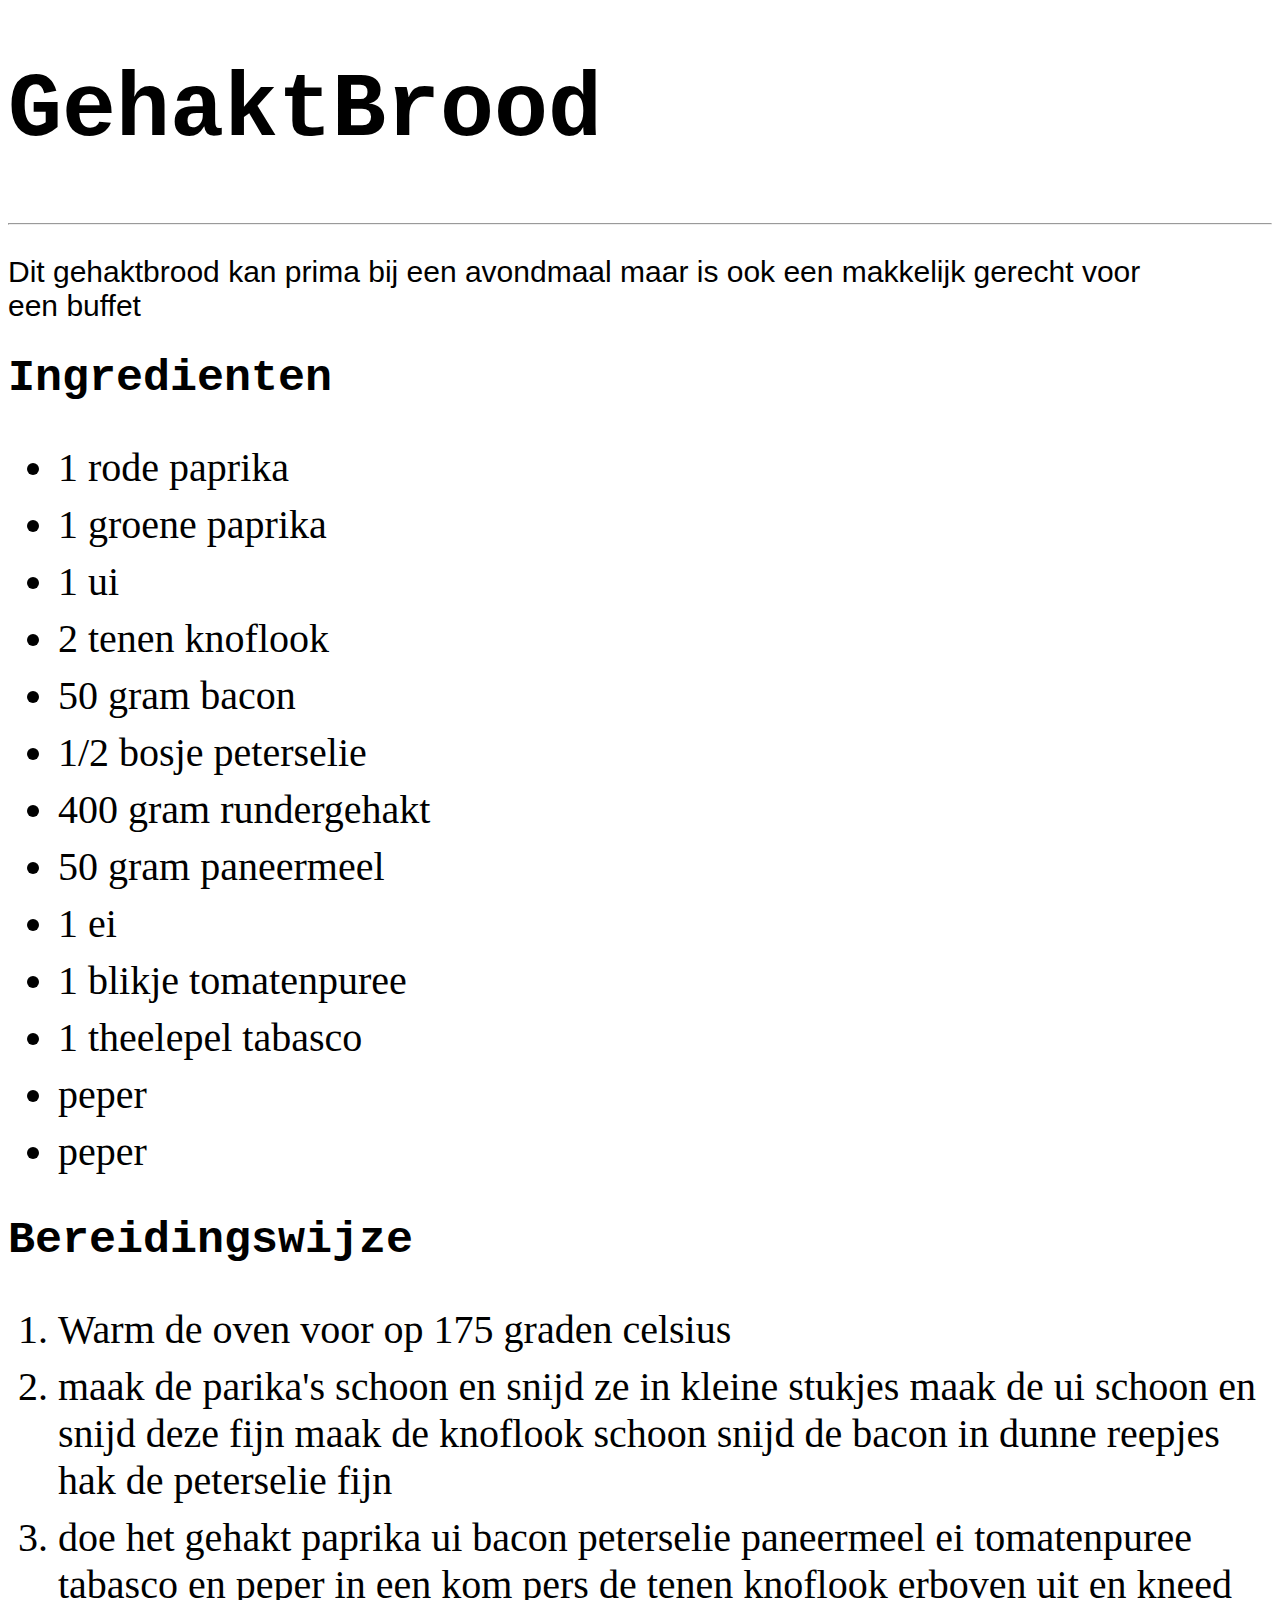
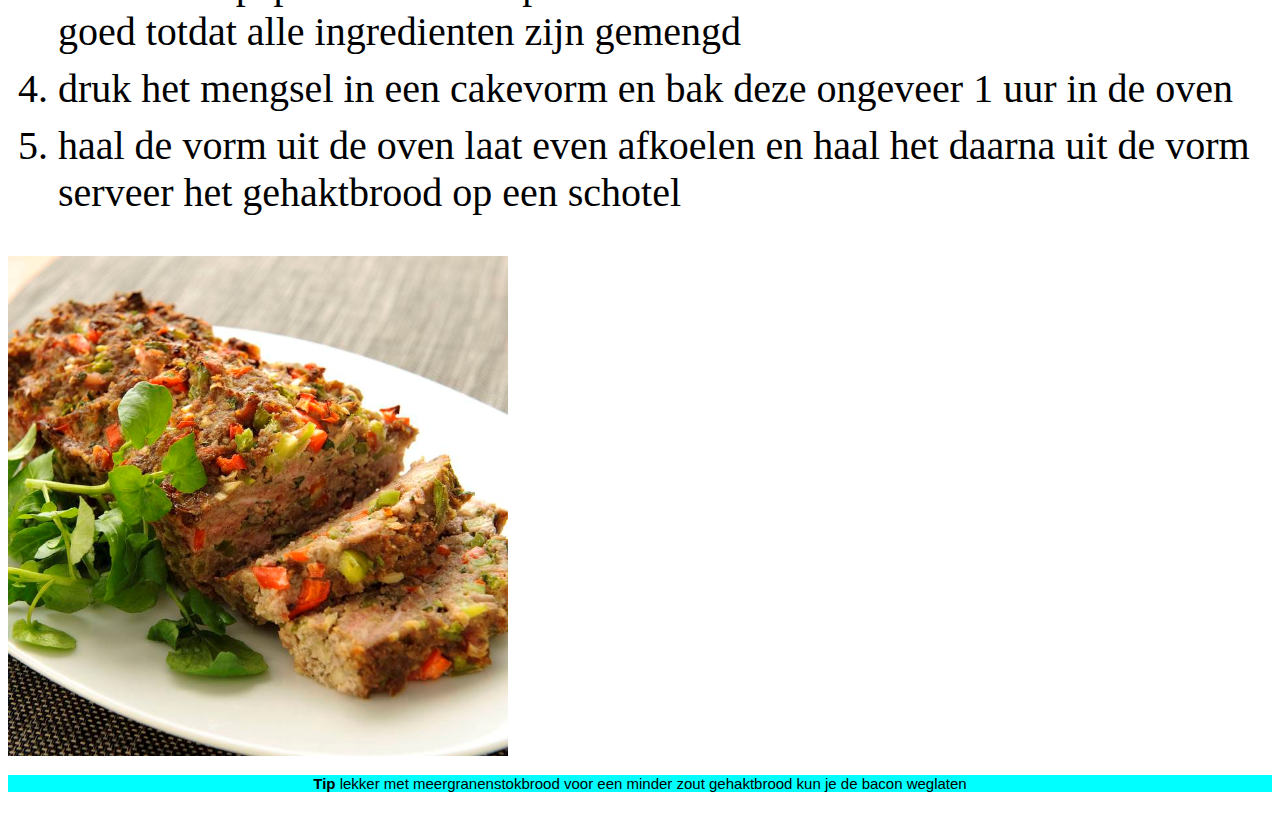
<file: index.html>
<!DOCTYPE html>
<html lang="en">
<head>
    <meta charset="UTF-8">
    <meta http-equiv="X-UA-Compatible" content="IE=edge">
    <meta name="viewport" content="width=device-width, initial-scale=1.0">
    <title>ReceptenPage</title>
    <link rel="stylesheet" href="style.css">
</head>
<body>
    <h1 class="title1">GehaktBrood</h1>
    <hr>
    <p>Dit gehaktbrood kan prima bij een avondmaal maar is ook een makkelijk gerecht voor 
        <br> een buffet</p>
    <h1 class="title2">Ingredienten</h1>
    <ul class="ulist">
        <li>1 rode paprika</li>
        <li>1 groene paprika</li>
        <li>1 ui</li>
        <li>2 tenen knoflook</li>
        <li>50 gram bacon</li>
        <li>1/2 bosje peterselie</li>
        <li>400 gram rundergehakt</li>
        <li>50 gram paneermeel</li>
        <li>1 ei</li>
        <li>1 blikje tomatenpuree</li>
        <li>1 theelepel tabasco</li>
        <li>peper</li>
        <li>peper</li>
    </ul>
    <h1 class="title3">Bereidingswijze</h1>
    <ol class="ulist">
        <li>Warm de oven voor op 175 graden celsius</li>
        <li>maak de parika's schoon en snijd ze in kleine stukjes
            maak de ui schoon en snijd deze fijn maak de knoflook schoon snijd de bacon 
            in dunne reepjes hak de peterselie fijn
        </li>
        <li>doe het gehakt paprika ui bacon peterselie paneermeel ei tomatenpuree tabasco en peper in een kom 
            pers de tenen knoflook erboven uit en kneed goed totdat alle ingredienten zijn gemengd</li>
            <li>druk het mengsel in een cakevorm en bak deze ongeveer 1 uur in de oven</li>
            <li>haal de vorm uit de oven laat even afkoelen en haal het daarna uit de vorm
                serveer het gehaktbrood op een schotel
            </li>
    </ol>
    <img src="gehaktbrood.jpg" alt="" height="500">

    <p class="tip"><strong>Tip</strong> lekker met meergranenstokbrood voor een minder zout gehaktbrood kun je de bacon weglaten</p>
</body>
</html>
</file>
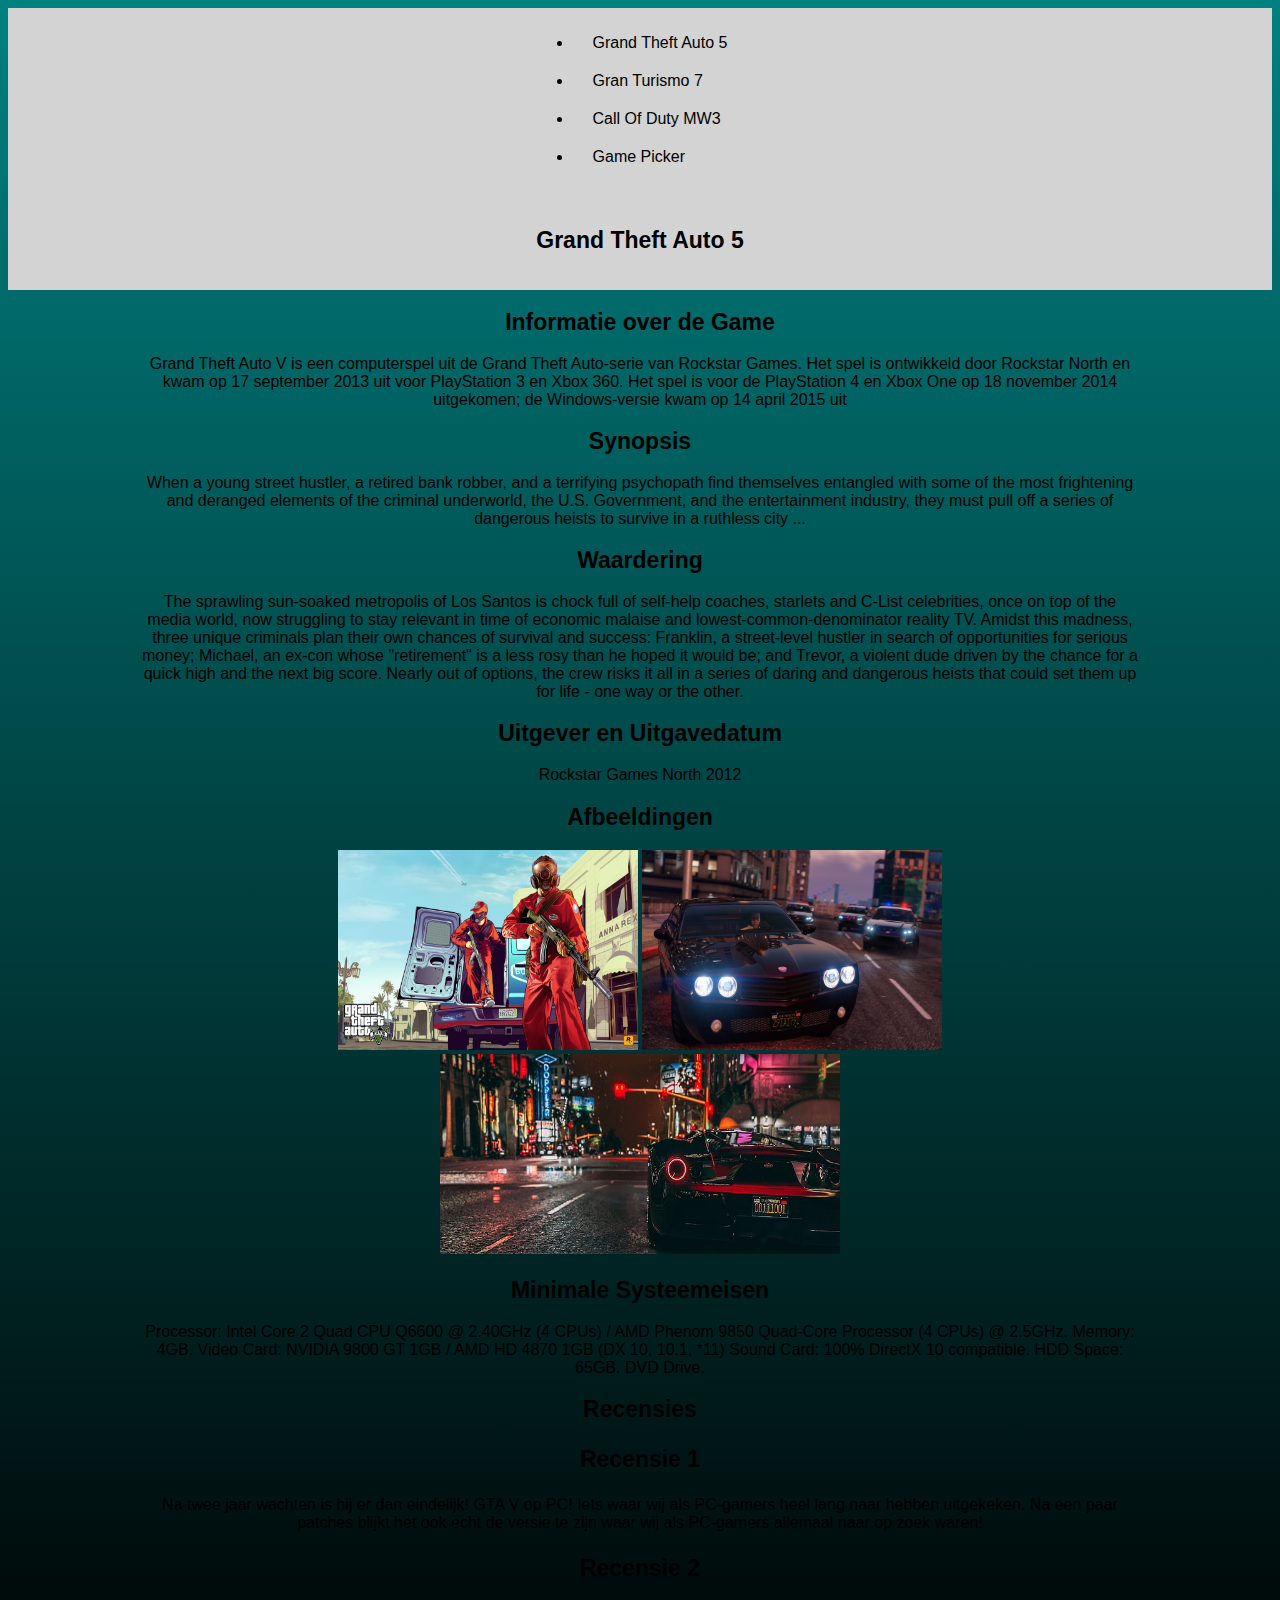
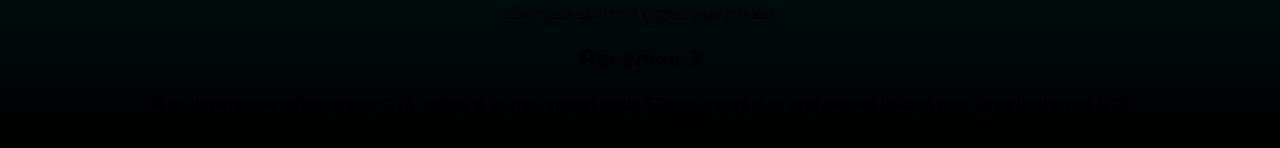
<file: Gameholder/index.html>
<!DOCTYPE html>
<html>
  <head>
    <meta charset="UTF-8">
    <meta name="description" content="Informatie over de game">
    <meta name="keywords" content="game, informatie, synopsis, genre">
    <title>Naam van de Game</title>
    <link rel="stylesheet" type="text/css" href="style.css">
  </head>
  <body>
    <nav>
      <ul>
        <li><a href="game1.html">Grand Theft Auto 5</a></li>
        <li><a href="game2.html">Gran Turismo 7</a></li>
        <li><a href="game3.html">Call Of Duty MW3</a></li>
        <li><a href="gamepicker.html">Game Picker</a></li>
      </ul>
    </nav>
    <header>
      <h1>Grand Theft Auto 5</h1>
    </header>
    <main>
      <section>
        <h2>Informatie over de Game</h2>
        <p>Grand Theft Auto V is een computerspel uit de Grand Theft Auto-serie van Rockstar Games. Het spel is ontwikkeld door Rockstar North en kwam op 17 september 2013 uit voor PlayStation 3 en Xbox 360. Het spel is voor de PlayStation 4 en Xbox One op 18 november 2014 uitgekomen; de Windows-versie kwam op 14 april 2015 uit</p>
      </section>
      <section>
        <h2>Synopsis</h2>
        <p>When a young street hustler, a retired bank robber, and a terrifying psychopath find themselves entangled with some of the most frightening and deranged elements of the criminal underworld, the U.S. Government, and the entertainment industry, they must pull off a series of dangerous heists to survive in a ruthless city ...</p>
      </section>
      <section>
        <h2>Waardering</h2>
        <p>The sprawling sun-soaked metropolis of Los Santos is chock full of self-help coaches, starlets and C-List celebrities, once on top of the media world, now struggling to stay relevant in time of economic malaise and lowest-common-denominator reality TV. Amidst this madness, three unique criminals plan their own chances of survival and success: Franklin, a street-level hustler in search of opportunities for serious money; Michael, an ex-con whose "retirement" is a less rosy than he hoped it would be; and Trevor, a violent dude driven by the chance for a quick high and the next big score. Nearly out of options, the crew risks it all in a series of daring and dangerous heists that could set them up for life - one way or the other.</p>
      </section>
      <section>
        <h2>Uitgever en Uitgavedatum</h2>
        <p>Rockstar Games North 2012</p>
      </section>
      <section>
        <h2>Afbeeldingen</h2>
        <img src="images/gta1.jpg" height="200px" width="300px">
        <img src="images/gta2.jpg" height="200px" width="300px">
        <img src="images/gta3.jpg" height="200px" width="400px">

      </section>
      <section>
        <h2>Minimale Systeemeisen</h2>
        <p>Processor: Intel Core 2 Quad CPU Q6600 @ 2.40GHz (4 CPUs) / AMD Phenom 9850 Quad-Core Processor (4 CPUs) @ 2.5GHz.
            Memory: 4GB.
            Video Card: NVIDIA 9800 GT 1GB / AMD HD 4870 1GB (DX 10, 10.1, *11)
            Sound Card: 100% DirectX 10 compatible.
            HDD Space: 65GB.
            DVD Drive.</p>
      </section>
      <section>
        <h2>Recensies</h2>
        <h3>Recensie 1</h3>
        <p>Na twee jaar wachten is hij er dan eindelijk! GTA V op PC! Iets waar wij als PC-gamers heel lang naar hebben uitgekeken. Na een paar patches blijkt het ook echt de versie te zijn waar wij als PC-gamers allemaal naar op zoek waren!</p>
        <h3>Recensie 2</h3>
        <p>Zeer leuk spel met uitgebreide inhoud</p>
        <h3>Recensie 3</h3>
        <p>Ik ga deze review schrijven over GTA: online. Ik zal niet ingaan op de SP-mode want daar is al genoeg bekend over. Ik wil heel graag GTA online leuk vinden maar op het moment gaat het niet door de instabiliteit van de servers en de lege lobbies.</p>
</file>
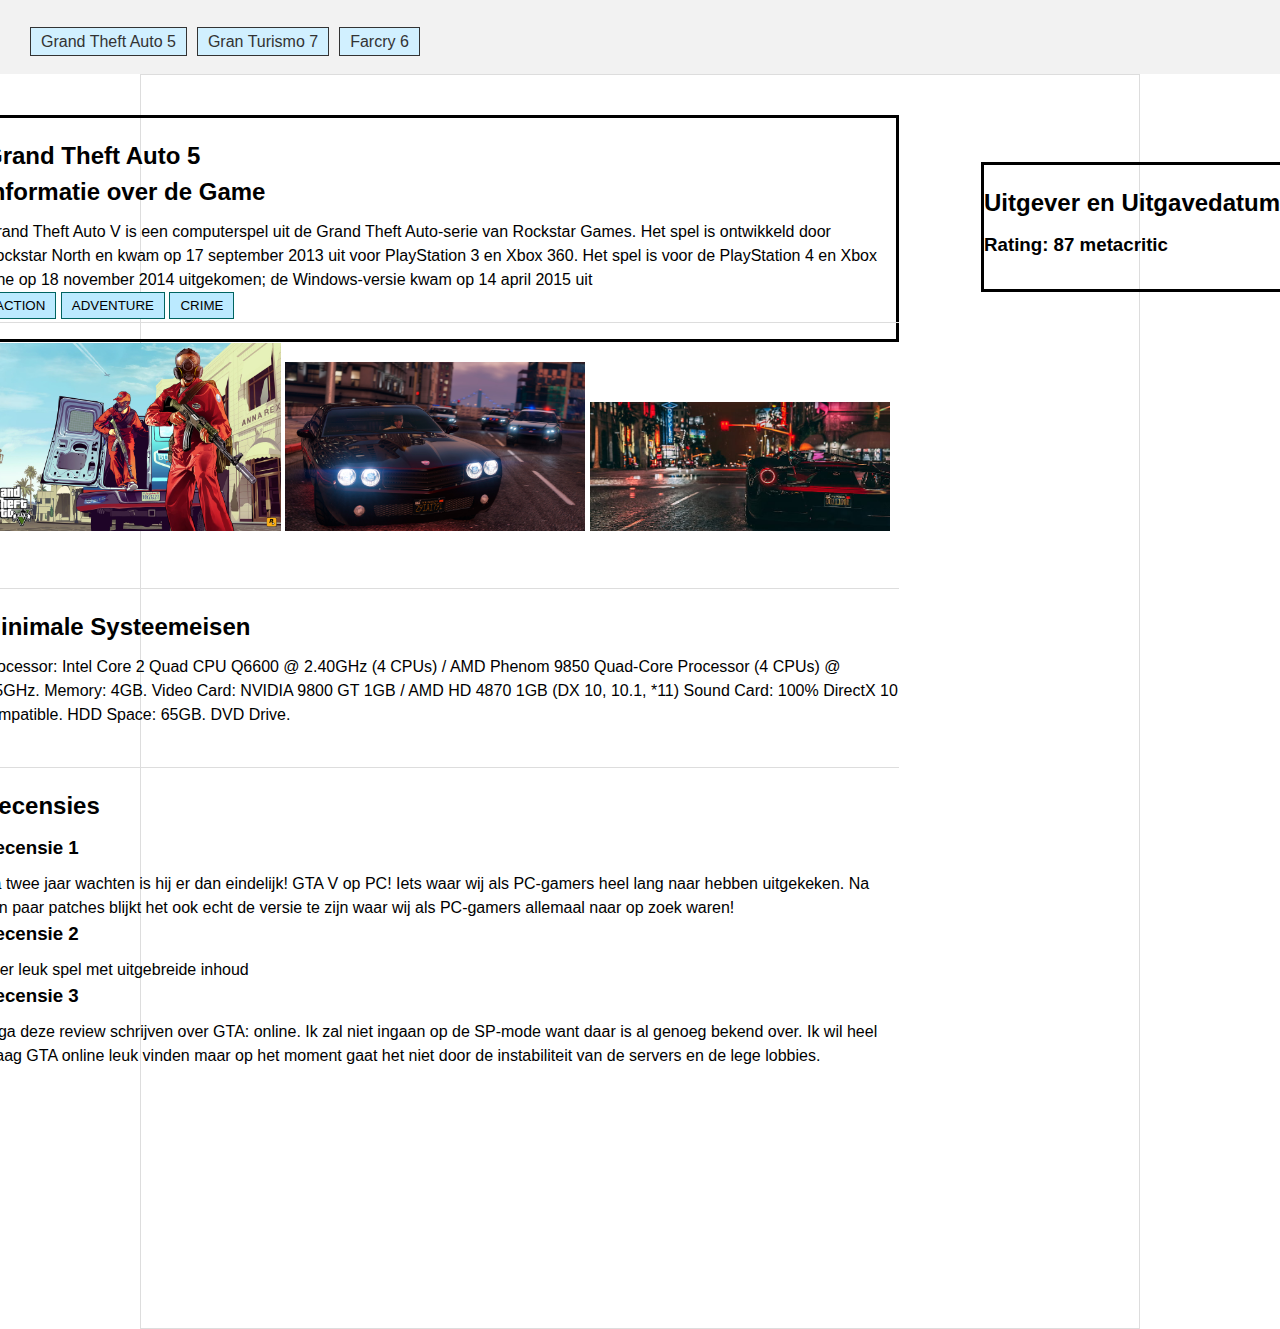
<file: Gamecatalog/game1.html>
<!DOCTYPE html>
<html>
  <head>
    <meta charset="UTF-8">
    <meta name="description" content="Informatie over de game">
    <meta name="keywords" content="game, informatie, synopsis, genre">
    <title>Grand Theft Auto 5</title>
    <link rel="stylesheet" type="text/css" href="style.css">
  </head>
  <body>
    <nav>
      <ul>
        <li><a href="game1.html">Grand Theft Auto 5</a></li>
        <li><a href="game2.html">Gran Turismo 7</a></li>
        <li><a href="game3.html">Farcry 6</a></li>
        <li  id="picker"><a href="https://www.youtube.com/watch?v=dQw4w9WgXcQ">Game Picker</a></li>
      </ul>
    </nav>

    <main>
      <section class="info1">
      <h1>Grand Theft Auto 5</h1>
        <h2>Informatie over de Game</h2>
        <p>Grand Theft Auto V is een computerspel uit de Grand Theft Auto-serie van Rockstar Games. 
          Het spel is ontwikkeld door Rockstar North en kwam op 17 september 2013 uit voor PlayStation 3 en Xbox 360. 
          Het spel is voor de PlayStation 4 en Xbox One op 18 november 2014 uitgekomen;
           de Windows-versie kwam op 14 april 2015 uit</p>
           <button class="btn">ACTION</button>
           <button class="btn">ADVENTURE</button>
           <button class="btn">CRIME</button>


      </section>
      <section class="info2">
        <h2>Uitgever en Uitgavedatum</h2>
        <h3>Rating: 87 metacritic</h3>

      </section>
      <section class="images">
        <img src="images/gta1.jpg" height="200px" width="300px">
        <img src="images/gta2.jpg" height="200px" width="300px">
        <img src="images/gta3.jpg" height="200px" width="300px">

      </section>
      <section class="specs">
        <h2>Minimale Systeemeisen</h2>
        <p>Processor: Intel Core 2 Quad CPU Q6600 @ 2.40GHz (4 CPUs) / AMD Phenom 9850 Quad-Core Processor (4 CPUs) @ 2.5GHz.
            Memory: 4GB.
            Video Card: NVIDIA 9800 GT 1GB / AMD HD 4870 1GB (DX 10, 10.1, *11)
            Sound Card: 100% DirectX 10 compatible.
            HDD Space: 65GB.
            DVD Drive.</p>
      </section>
      <section class="recensies">
        <h2>Recensies</h2>
        <h3>Recensie 1</h3>
        <p>Na twee jaar wachten is hij er dan eindelijk! GTA V op PC! Iets waar wij als PC-gamers heel lang naar hebben uitgekeken. Na een paar patches blijkt het ook echt de versie te zijn waar wij als PC-gamers allemaal naar op zoek waren!</p>
        <h3>Recensie 2</h3>
        <p>Zeer leuk spel met uitgebreide inhoud</p>
        <h3>Recensie 3</h3>
        <p>Ik ga deze review schrijven over GTA: online. Ik zal niet ingaan op de SP-mode want daar is al genoeg bekend over. Ik wil heel graag GTA online leuk vinden maar op het moment gaat het niet door de instabiliteit van de servers en de lege lobbies.</p>
</file>
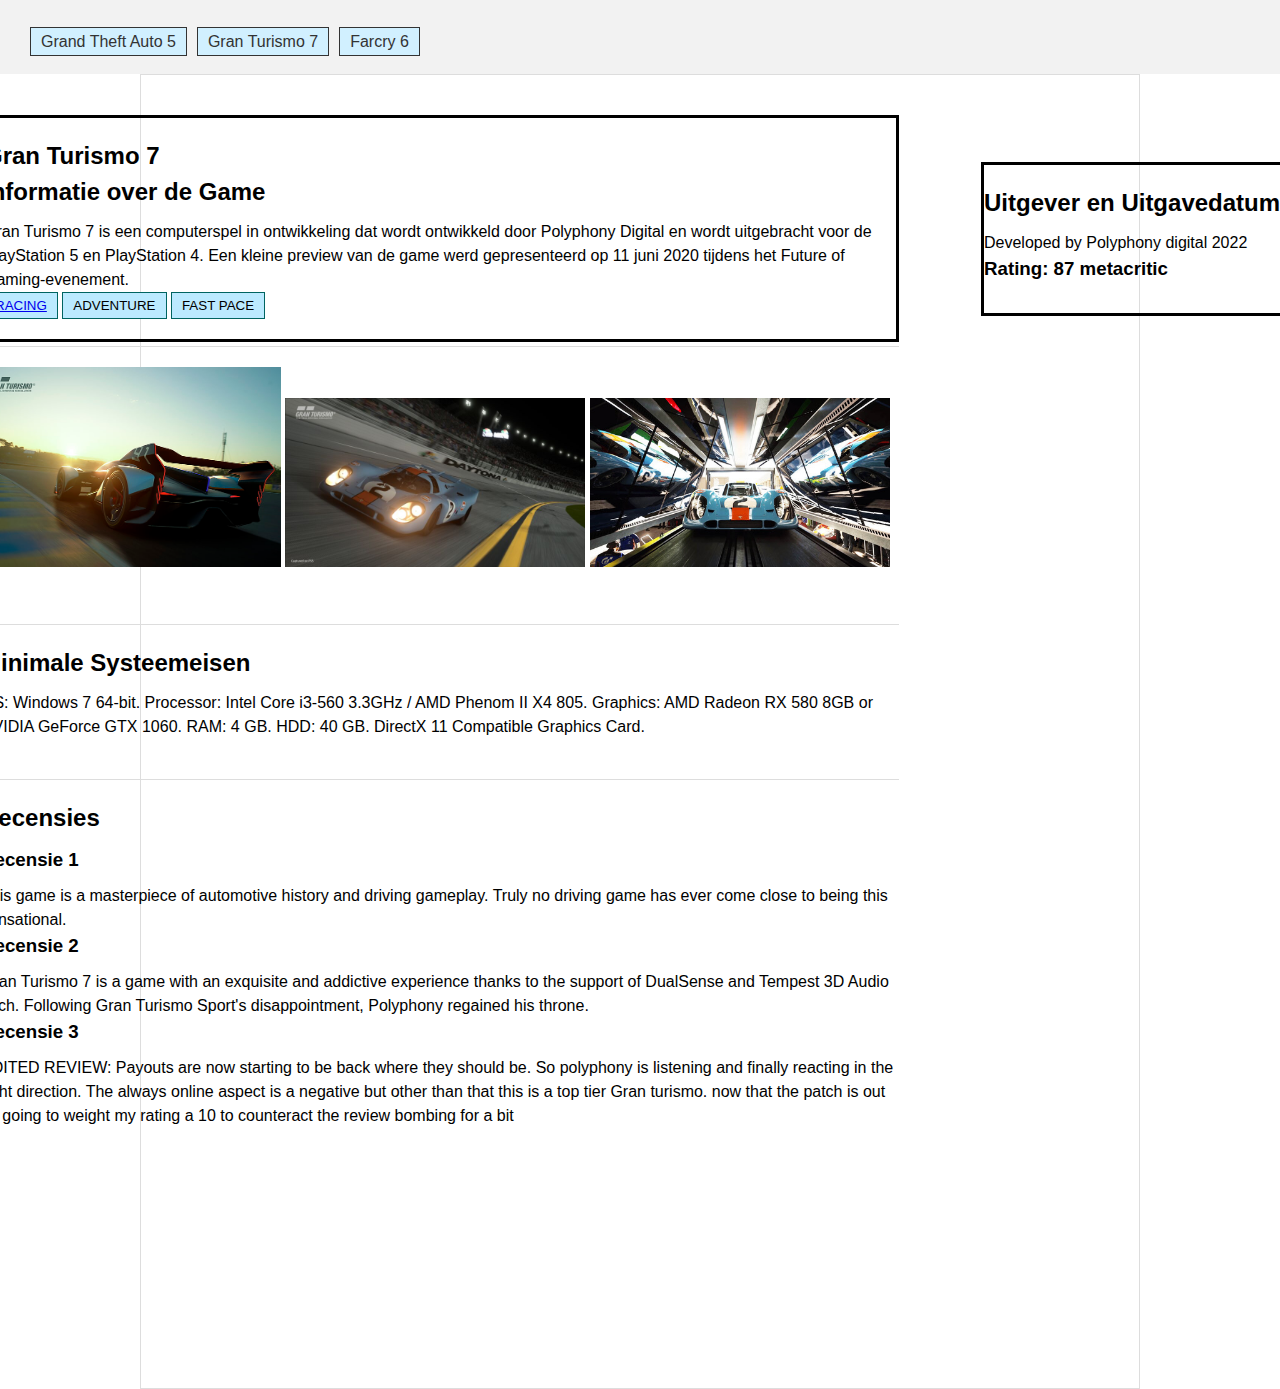
<file: Gamecatalog/game2.html>
<!DOCTYPE html>
<html>
  <head>
    <meta charset="UTF-8">
    <meta name="description" content="Informatie over de game">
    <meta name="keywords" content="game, informatie, synopsis, genre">
    <title>Gran Turismo 7</title>
    <link rel="stylesheet" type="text/css" href="style.css">
  </head>
  <body>
    <nav>
      <ul>
        <li><a href="game1.html">Grand Theft Auto 5</a></li>
        <li><a href="game2.html">Gran Turismo 7</a></li>
        <li><a href="game3.html">Farcry 6</a></li>
        <li  id="picker"><a href="https://www.youtube.com/watch?v=dQw4w9WgXcQ">Game Picker</a></li>
      </ul>
    </nav>
    <main>
      <section class="info1">
      <h1>Gran Turismo 7</h1>
        <h2>Informatie over de Game</h2>
        <p>Gran Turismo 7 is een computerspel in ontwikkeling dat wordt ontwikkeld door Polyphony Digital
           en wordt uitgebracht voor de PlayStation 5 en PlayStation 4.
            Een kleine preview van de game werd gepresenteerd op 11 juni 2020
             tijdens het Future of Gaming-evenement. </p>
             <button class="btn"><a href="https://nl.wikipedia.org/wiki/Gran_Turismo_7">RACING</a></button>
             <button class="btn">ADVENTURE</a></button>
             <button class="btn">FAST PACE</a></button>
      </section>
      <section class="info2">
        <h2>Uitgever en Uitgavedatum</h2>
        <p>Developed by Polyphony digital 2022</p>
        <h3>Rating: 87 metacritic</h3>

      </section>
      <section class="images">
        <img src="images/gt4.jpg" height="200px" width="300px">
        <img src="images/gt2.jpg" height="200px" width="300px">
        <img src="images/gt3.jpg" height="200px" width="300px">

      </section>
      <section class="specs">
        <h2>Minimale Systeemeisen</h2>
        <p>OS: Windows 7 64-bit.
            Processor: Intel Core i3-560 3.3GHz / AMD Phenom II X4 805.
            Graphics: AMD Radeon RX 580 8GB or NVIDIA GeForce GTX 1060.
            RAM: 4 GB.
            HDD: 40 GB.
            DirectX 11 Compatible Graphics Card.</p>
      </section>
      <section class="recensies">
        <h2>Recensies</h2>
        <h3>Recensie 1</h3>
        <p>This game is a masterpiece of automotive history and driving gameplay. Truly no driving game has ever come close to being this sensational.</p>
        <h3>Recensie 2</h3>
        <p>Gran Turismo 7 is a game with an exquisite and addictive experience thanks to the support of DualSense and Tempest 3D Audio Tech. Following Gran Turismo Sport's disappointment, Polyphony regained his throne.</p>
        <h3>Recensie 3</h3>
        <p>EDITED REVIEW: Payouts are now starting to be back where they should be. So polyphony is listening and finally reacting in the right direction.

            The always online aspect is a negative but other than that this is a top tier Gran turismo.
            
            now that the patch is out im going to weight my rating a 10 to counteract the review bombing for a bit </p>
</file>
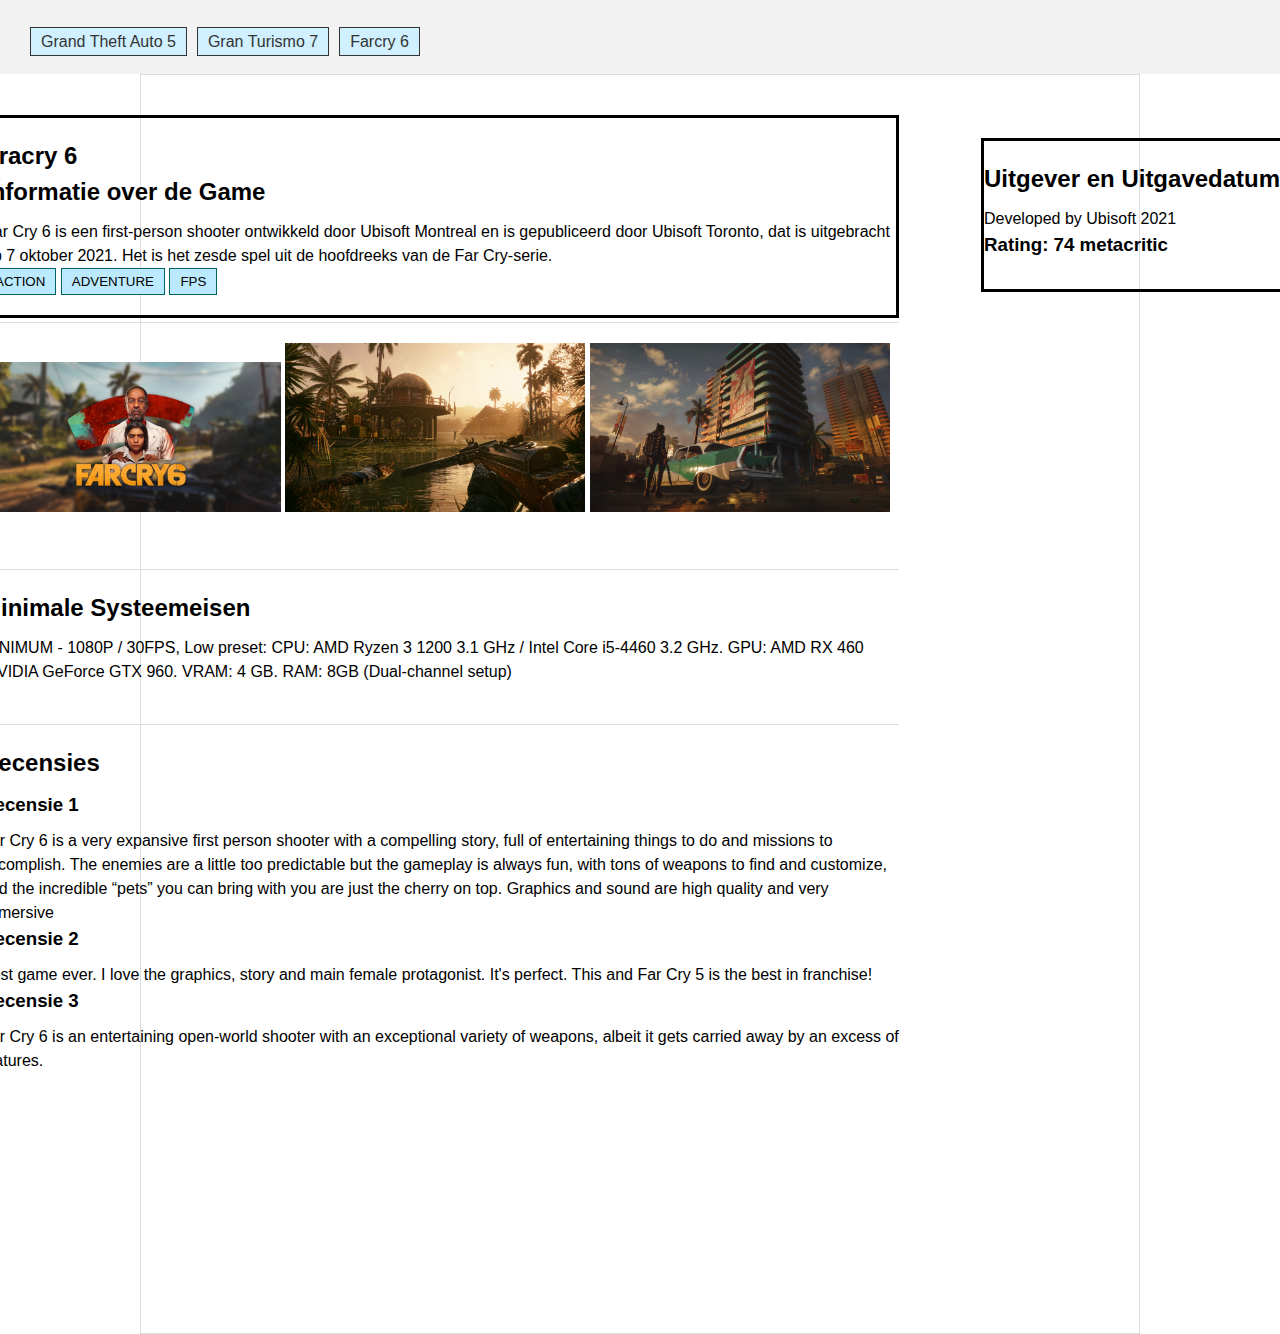
<file: Gamecatalog/game3.html>
<!DOCTYPE html>
<html>
  <head>
    <meta charset="UTF-8">
    <meta name="description" content="Informatie over de game">
    <meta name="keywords" content="game, informatie, synopsis, genre">
    <title>Farcry 6</title>
    <link rel="stylesheet" type="text/css" href="style.css">
  </head>
  <body>
    <nav>
      <ul>
        <li><a href="game1.html">Grand Theft Auto 5</a></li>
        <li><a href="game2.html">Gran Turismo 7</a></li>
        <li><a href="game3.html">Farcry 6</a></li>
        <li  id="picker"><a href="https://www.youtube.com/watch?v=dQw4w9WgXcQ">Game Picker</a></li>
      </ul>
    </nav>

    <main>
      <section class="info1">
        <h1>Fracry 6</h1>
        <h2>Informatie over de Game</h2>
        <p>Far Cry 6 is een first-person shooter ontwikkeld door Ubisoft Montreal
           en is gepubliceerd door Ubisoft Toronto, dat is uitgebracht op 7 oktober 2021.
            Het is het zesde spel uit de hoofdreeks van de Far Cry-serie.</p>
            <button class="btn">ACTION</button>
            <button class="btn">ADVENTURE</button>
            <button class="btn">FPS</button>
      </section>
      <section class="info2">
        <h2>Uitgever en Uitgavedatum</h2>
        <p>Developed by Ubisoft 2021</p>
        <h3>Rating: 74 metacritic</h3>

      </section>

      <section class="images">
        <img src="images/farcry1.jpg" height="200px" width="300px">
        <img src="images/farcry2.jpg" height="200px" width="300px">
        <img src="images/farcry3.jpg" height="200px" width="300px">

      </section>
      <section class="specs">
        <h2>Minimale Systeemeisen</h2>
        <p>MINIMUM - 1080P / 30FPS, Low preset:
            CPU: AMD Ryzen 3 1200 3.1 GHz / Intel Core i5-4460 3.2 GHz. GPU: AMD RX 460 /NVIDIA GeForce GTX 960. VRAM: 4 GB. RAM: 8GB (Dual-channel setup)</p>
      </section>
      <section class="recensies">
        <h2>Recensies</h2>
        <h3>Recensie 1</h3>
        <p>Far Cry 6 is a very expansive first person shooter with a compelling story, full of entertaining things to do and missions to accomplish. The enemies are a little too predictable but the gameplay is always fun, with tons of weapons to find and customize, and the incredible “pets” you can bring with you are just the cherry on top. Graphics and sound are high quality and very immersive</p>
        <h3>Recensie 2</h3>
        <p>Best game ever. I love the graphics, story and main female protagonist. It's perfect. This and Far Cry 5 is the best in franchise!</p>
        <h3>Recensie 3</h3>
        <p>Far Cry 6 is an entertaining open-world shooter with an exceptional variety of weapons, albeit it gets carried away by an excess of features.</p>
</file>
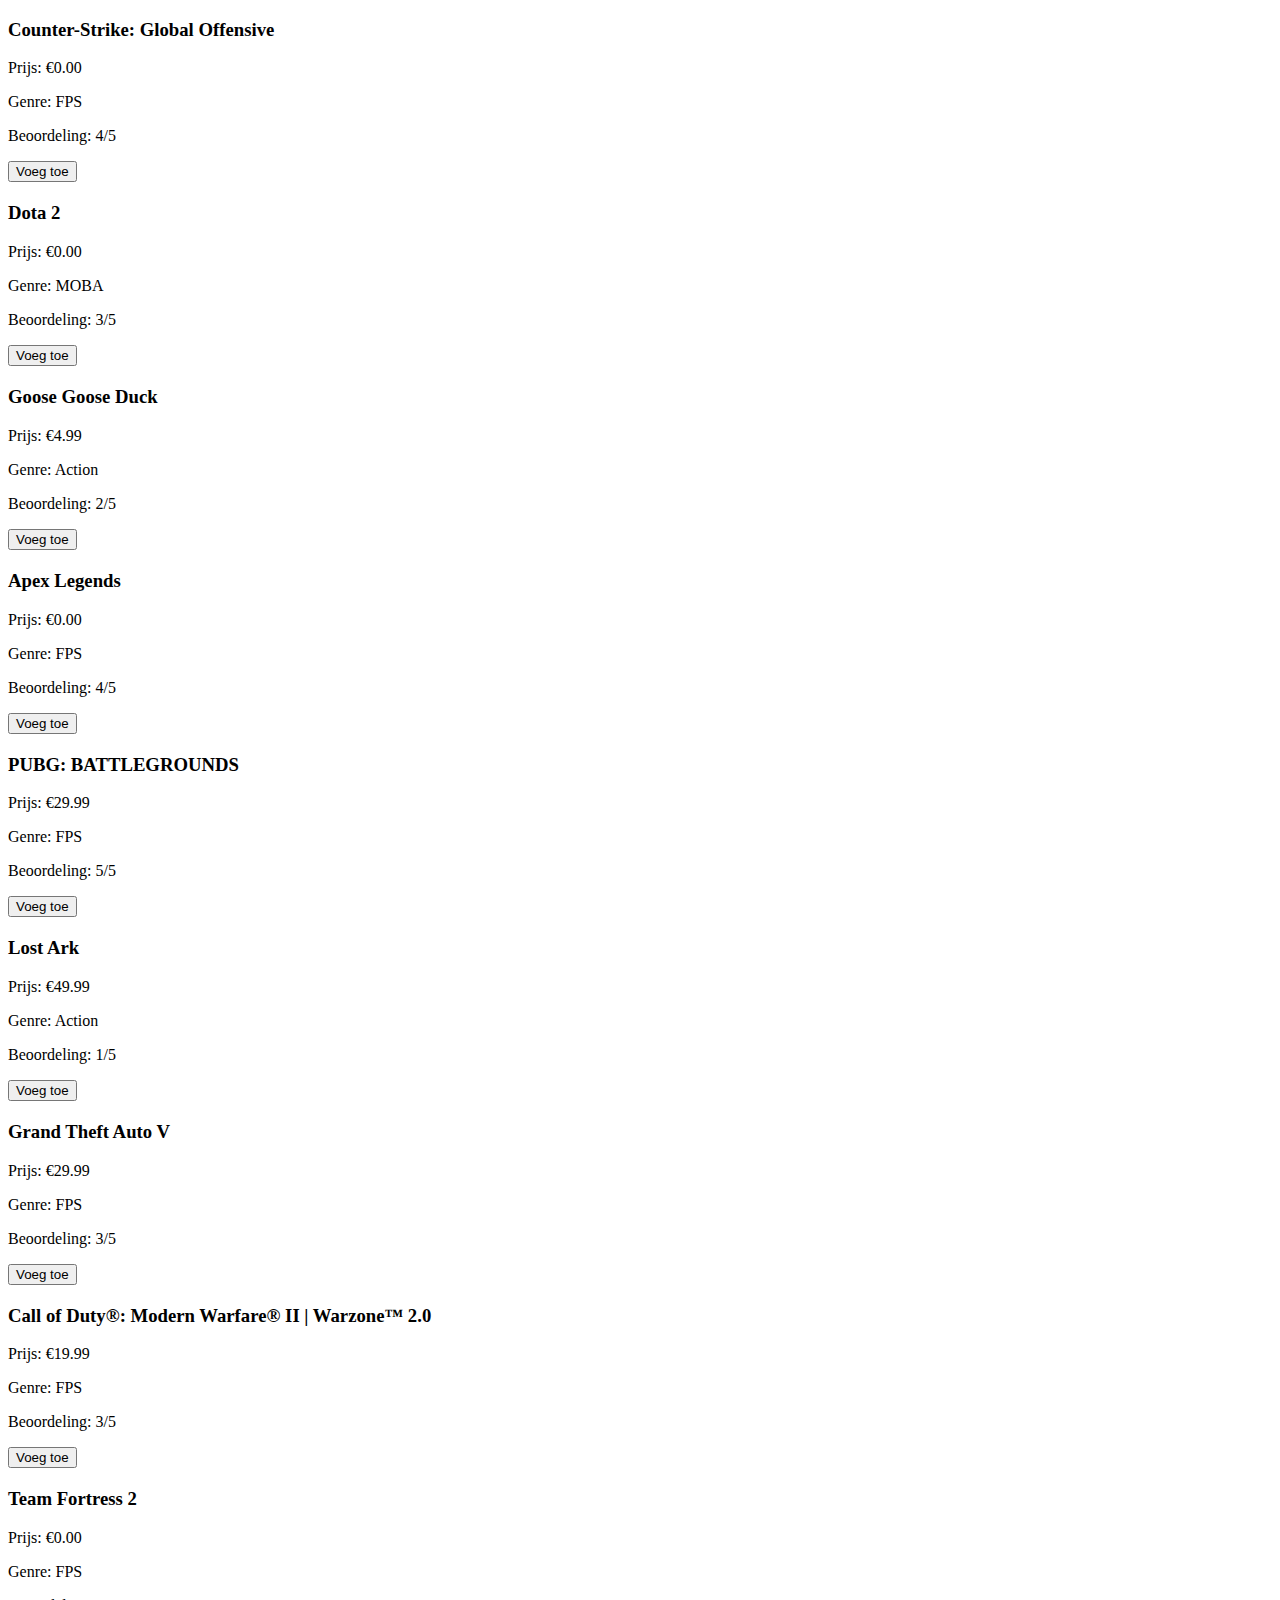
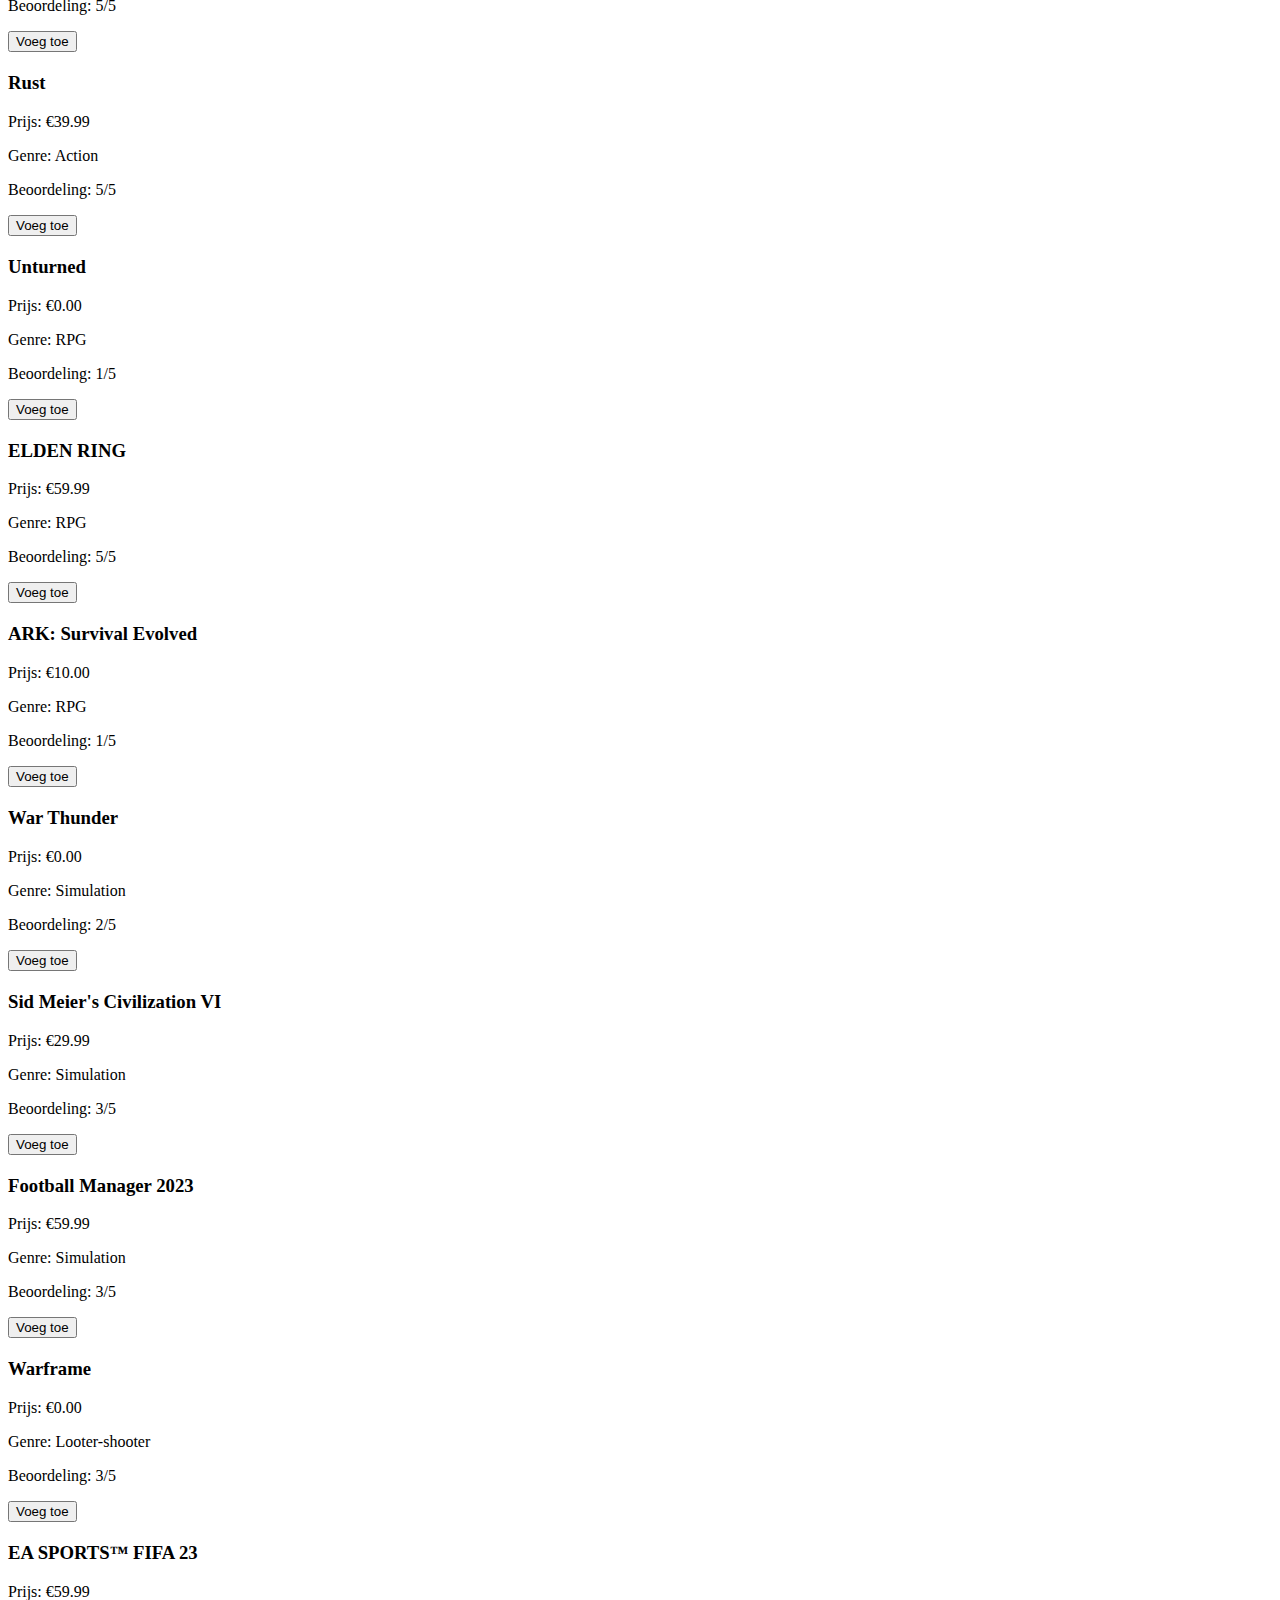
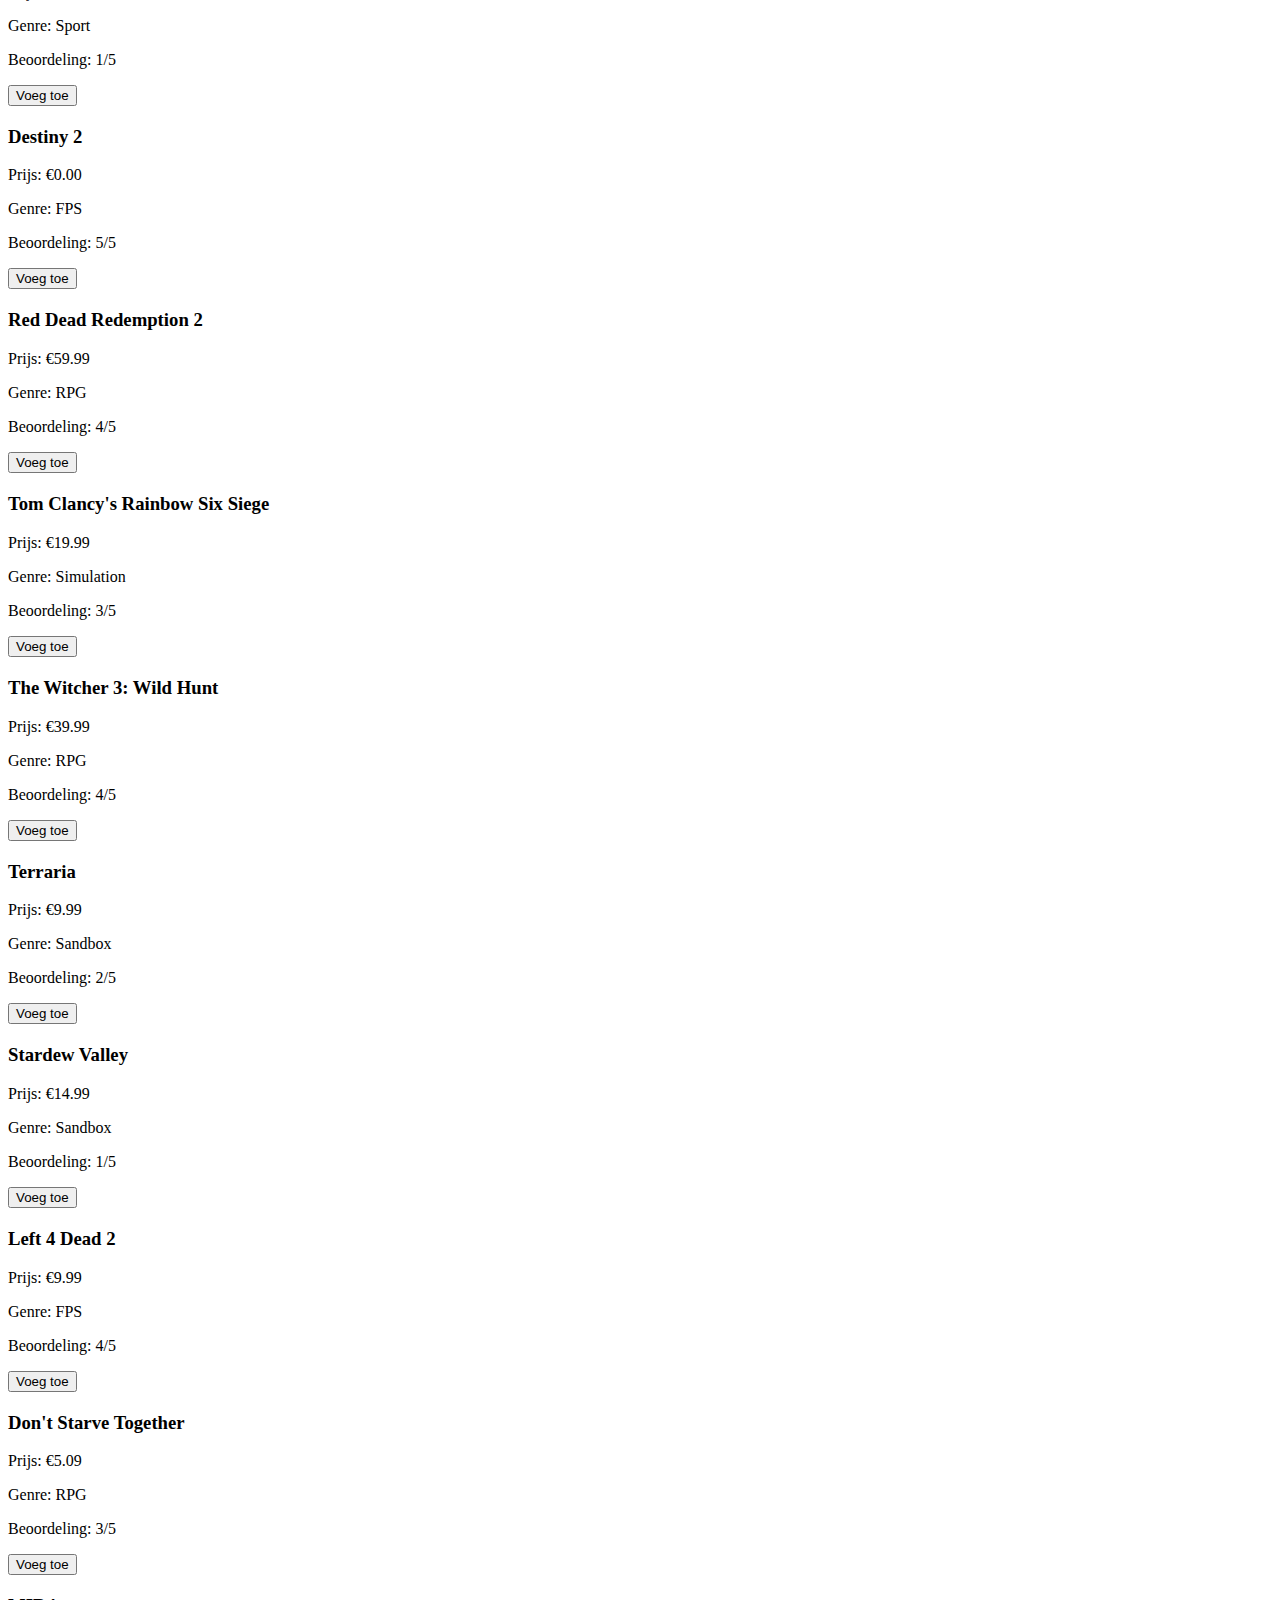
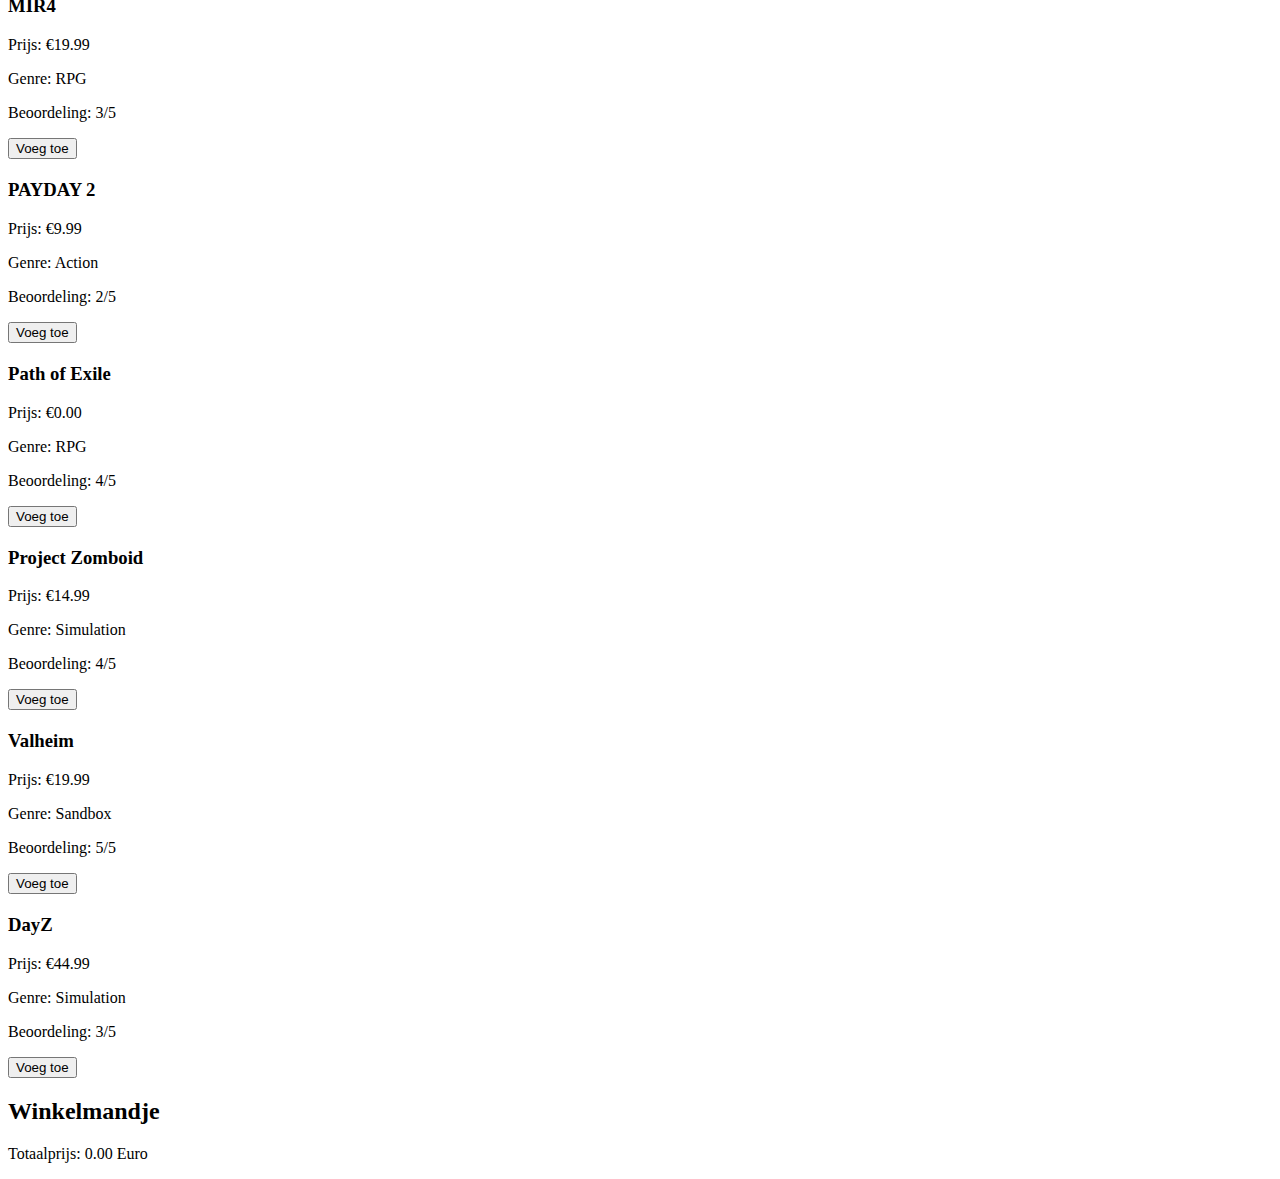
<file: Gamecatalog/gamepicker-test.html>
<!DOCTYPE html>
<html>
<head>
    <title>Game Store</title>
    <style>
        .game {
            margin-bottom: 20px;
        }

        .cart {
            margin-top: 20px;
        }

        .cart-item {
            display: flex;
            justify-content: space-between;
            align-items: center;
            margin-bottom: 10px;
        }

        .cart-item button {
            margin-left: 10px;
        }

        .total-price {
            font-weight: bold;
        }
    </style>
</head>
<body>
    <div id="gameList"></div>
    <div id="cart" class="cart">
        <h2>Winkelmandje</h2>
        <ul id="cartItems"></ul>
        <p>Totaalprijs: <span id="totalPrice">0.00</span> Euro</p>
    </div>

    <script>
        var games = [
            {
                "title": "Counter-Strike: Global Offensive",
                "price": 0.00,
                "genre": "FPS",
                "rating": 4
            },
            {
                "title": "Dota 2",
                "price": 0.00,
                "genre": "MOBA",
                "rating": 3
            },
            {
        "title": "Goose Goose Duck",
        "price": 4.99,
        "genre": "Action",
        "rating": 2
    },
    {
        "title": "Apex Legends",
        "price": 0.00,
        "genre": "FPS",
        "rating": 4
    },
    {
        "title": "PUBG: BATTLEGROUNDS",
        "price": 29.99,
        "genre": "FPS",
        "rating": 5
    },
    {
        "title": "Lost Ark",
        "price": 49.99,
        "genre": "Action",
        "rating": 1
    },
    {
        "title": "Grand Theft Auto V",
        "price": 29.99,
        "genre": "FPS",
        "rating": 3
    },
    {
        "title": "Call of Duty®: Modern Warfare® II | Warzone™ 2.0",
        "price": 19.99,
        "genre": "FPS",
        "rating": 3
    },
    {
        "title": "Team Fortress 2",
        "price": 0.00,
        "genre": "FPS",
        "rating": 5
    },
    {
        "title": "Rust",
        "price": 39.99,
        "genre": "Action",
        "rating": 5
    },
    {
        "title": "Unturned",
        "price": 0.00,
        "genre": "RPG",
        "rating": 1
    },
    {
        "title": "ELDEN RING",
        "price": 59.99,
        "genre": "RPG",
        "rating": 5
    },
    {
        "title": "ARK: Survival Evolved",
        "price": 10.00,
        "genre": "RPG",
        "rating": 1
    },
    {
        "title": "War Thunder",
        "price": 0.00,
        "genre": "Simulation",
        "rating": 2
    },
    {
        "title": "Sid Meier's Civilization VI",
        "price": 29.99,
        "genre": "Simulation",
        "rating": 3
    },
    {
        "title": "Football Manager 2023",
        "price": 59.99,
        "genre": "Simulation",
        "rating": 3
    },
    {
        "title": "Warframe",
        "price": 0.00,
        "genre": "Looter-shooter",
        "rating": 3
    },
    {
        "title": "EA SPORTS™ FIFA 23",
        "price": 59.99,
        "genre": "Sport",
        "rating": 1
    },
    {
        "title": "Destiny 2",
        "price": 0.00,
        "genre": "FPS",
        "rating": 5
    },
    {
        "title": "Red Dead Redemption 2",
        "price": 59.99,
        "genre": "RPG",
        "rating": 4
    },
    {
        "title": "Tom Clancy's Rainbow Six Siege",
        "price": 19.99,
        "genre": "Simulation",
        "rating": 3
    },
    {
        "title": "The Witcher 3: Wild Hunt",
        "price": 39.99,
        "genre": "RPG",
        "rating": 4
    },
    {
        "title": "Terraria",
        "price": 9.99,
        "genre": "Sandbox",
        "rating": 2
    },
    {
        "title": "Stardew Valley",
        "price": 14.99,
        "genre": "Sandbox",
        "rating": 1
    },
    {
        "title": "Left 4 Dead 2",
        "price": 9.99,
        "genre": "FPS",
        "rating": 4
    },
    {
        "title": "Don't Starve Together",
        "price": 5.09,
        "genre": "RPG",
        "rating": 3
    },
    {
        "title": "MIR4",
        "price": 19.99,
        "genre": "RPG",
        "rating": 3
    },
    {
        "title": "PAYDAY 2",
        "price": 9.99,
        "genre": "Action",
        "rating": 2
    },
    {
        "title": "Path of Exile",
        "price": 0.00,
        "genre": "RPG",
        "rating": 4
    },
    {
        "title": "Project Zomboid",
        "price": 14.99,
        "genre": "Simulation",
        "rating": 4
    },
    {
        "title": "Valheim",
        "price": 19.99,
        "genre": "Sandbox",
        "rating": 5
    },
    {
        "title": "DayZ",
        "price": 44.99,
        "genre": "Simulation",
        "rating": 3
    }
            
            
        ];

        var cartItems = [];
        var totalPrice = 0.00;

        function generateGameList() {
            var gameListContainer = document.getElementById("gameList");
            for (var i = 0; i < games.length; i++) {
                var game = games[i];

                var gameElement = document.createElement("div");
                gameElement.classList.add("game");

                var titleElement = document.createElement("h3");
                titleElement.textContent = game.title;
                gameElement.appendChild(titleElement);

                var priceElement = document.createElement("p");
                priceElement.textContent = "Prijs: €" + game.price.toFixed(2);
                gameElement.appendChild(priceElement);

                var genreElement = document.createElement("p");
                genreElement.textContent = "Genre: " + game.genre;
                gameElement.appendChild(genreElement);

                var ratingElement = document.createElement("p");
                ratingElement.textContent = "Beoordeling: " + game.rating + "/5";
                gameElement.appendChild(ratingElement);

                var addButton = document.createElement("button");
                addButton.textContent = "Voeg toe";
                addButton.addEventListener("click", addToCart.bind(null, game));
                gameElement.appendChild(addButton);

                gameListContainer.appendChild(gameElement);
            }
        }

        function addToCart(game) {
            cartItems.push(game);
            totalPrice += game.price;

            updateCart();
        }

        function removeFromCart(index) {
            var removedGame = cartItems.splice(index, 1)[0];
            totalPrice -= removedGame.price;

            updateCart();
        }

        function updateCart() {
            var cartItemsContainer = document.getElementById("cartItems");
            var totalPriceElement = document.getElementById("totalPrice");

            cartItemsContainer.innerHTML = "";
            for (var i = 0; i < cartItems.length; i++) {
                var cartItem = cartItems[i];

                var cartItemElement = document.createElement("li");
                cartItemElement.classList.add("cart-item");

                var titleElement = document.createElement("span");
                titleElement.textContent = cartItem.title;
                cartItemElement.appendChild(titleElement);

                var priceElement = document.createElement("span");
                priceElement.textContent = "€" + cartItem.price.toFixed(2);
                cartItemElement.appendChild(priceElement);

                var editButton = document.createElement("button");
                editButton.textContent = "Bewerk";
                editButton.addEventListener("click", editCartItem.bind(null, i));
                cartItemElement.appendChild(editButton);

                var removeButton = document.createElement("button");
                removeButton.textContent = "Verwijder";
                removeButton.addEventListener("click", removeFromCart.bind(null, i));
                cartItemElement.appendChild(removeButton);

                cartItemsContainer.appendChild(cartItemElement);
            }

            totalPriceElement.textContent = totalPrice.toFixed(2);

            var cart = document.getElementById("cart");
            cart.style.display = cartItems.length > 0 ? "block" : "none";
        }

        function editCartItem(index) {
            // Implementeer de logica om een spel in het winkelmandje te bewerken
            // bijvoorbeeld: het aantal exemplaren verhogen/verlagen, opties toevoegen, etc.
            // Je kunt de index van het spel in de cartItems-array gebruiken om het spel te identificeren.
            // Pas de code hieronder aan om de gewenste bewerkingen uit te voeren.

            console.log("Edit cart item at index:", index);
        }

        generateGameList();
    </script>
</body>
</html>
</file>
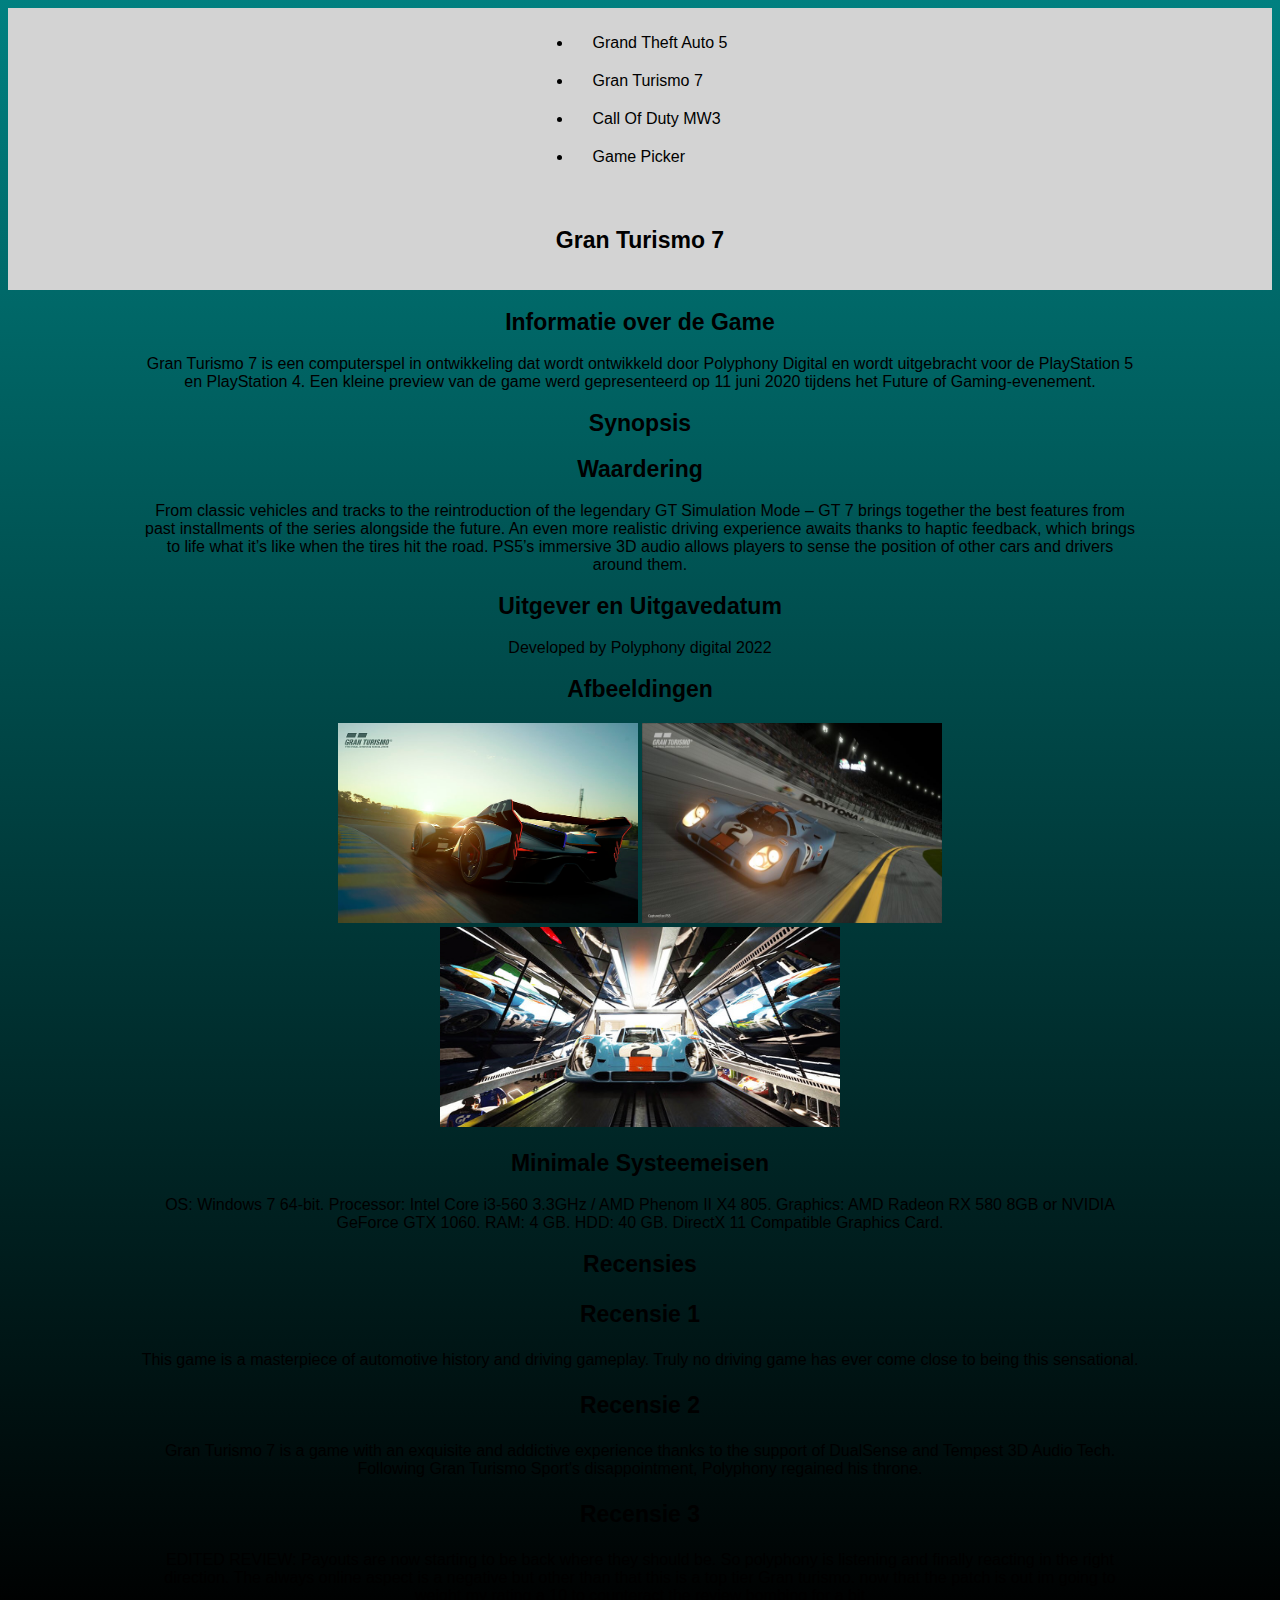
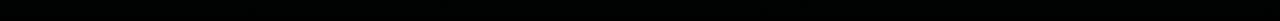
<file: Gameholder/game2.html>
<!DOCTYPE html>
<html>
  <head>
    <meta charset="UTF-8">
    <meta name="description" content="Informatie over de game">
    <meta name="keywords" content="game, informatie, synopsis, genre">
    <title>Naam van de Game</title>
    <link rel="stylesheet" type="text/css" href="style.css">
  </head>
  <body>
    <nav>
      <ul>
        <li><a href="game1.html">Grand Theft Auto 5</a></li>
        <li><a href="game2.html">Gran Turismo 7</a></li>
        <li><a href="game3.html">Call Of Duty MW3</a></li>
        <li><a href="gamepicker.html">Game Picker</a></li>
      </ul>
    </nav>
    <header>
      <h1>Gran Turismo 7</h1>
    </header>
    <main>
      <section>
        <h2>Informatie over de Game</h2>
        <p>Gran Turismo 7 is een computerspel in ontwikkeling dat wordt ontwikkeld door Polyphony Digital en wordt uitgebracht voor de PlayStation 5 en PlayStation 4. Een kleine preview van de game werd gepresenteerd op 11 juni 2020 tijdens het Future of Gaming-evenement. </p>
      </section>
      <section>
        <h2>Synopsis</h2>
        <p></p>
      </section>
      <section>
        <h2>Waardering</h2>
        <p> From classic vehicles and tracks to the reintroduction of the legendary GT Simulation Mode – GT 7 brings together the best features from past installments of the series alongside the future. An even more realistic driving experience awaits thanks to haptic feedback, which brings to life what it’s like when the tires hit the road. PS5’s immersive 3D audio allows players to sense the position of other cars and drivers around them.</p>
      </section>
      <section>
        <h2>Uitgever en Uitgavedatum</h2>
        <p>Developed by Polyphony digital 2022</p>
      </section>
      <section>
        <h2>Afbeeldingen</h2>
        <img src="images/gt4.jpg" height="200px" width="300px">
        <img src="images/gt2.jpg" height="200px" width="300px">
        <img src="images/gt3.jpg" height="200px" width="400px">

      </section>
      <section>
        <h2>Minimale Systeemeisen</h2>
        <p>OS: Windows 7 64-bit.
            Processor: Intel Core i3-560 3.3GHz / AMD Phenom II X4 805.
            Graphics: AMD Radeon RX 580 8GB or NVIDIA GeForce GTX 1060.
            RAM: 4 GB.
            HDD: 40 GB.
            DirectX 11 Compatible Graphics Card.</p>
      </section>
      <section>
        <h2>Recensies</h2>
        <h3>Recensie 1</h3>
        <p>This game is a masterpiece of automotive history and driving gameplay. Truly no driving game has ever come close to being this sensational.</p>
        <h3>Recensie 2</h3>
        <p>Gran Turismo 7 is a game with an exquisite and addictive experience thanks to the support of DualSense and Tempest 3D Audio Tech. Following Gran Turismo Sport's disappointment, Polyphony regained his throne.</p>
        <h3>Recensie 3</h3>
        <p>EDITED REVIEW: Payouts are now starting to be back where they should be. So polyphony is listening and finally reacting in the right direction.

            The always online aspect is a negative but other than that this is a top tier Gran turismo.
            
            now that the patch is out im going to weight my rating a 10 to counteract the review bombing for a bit </p>
</file>
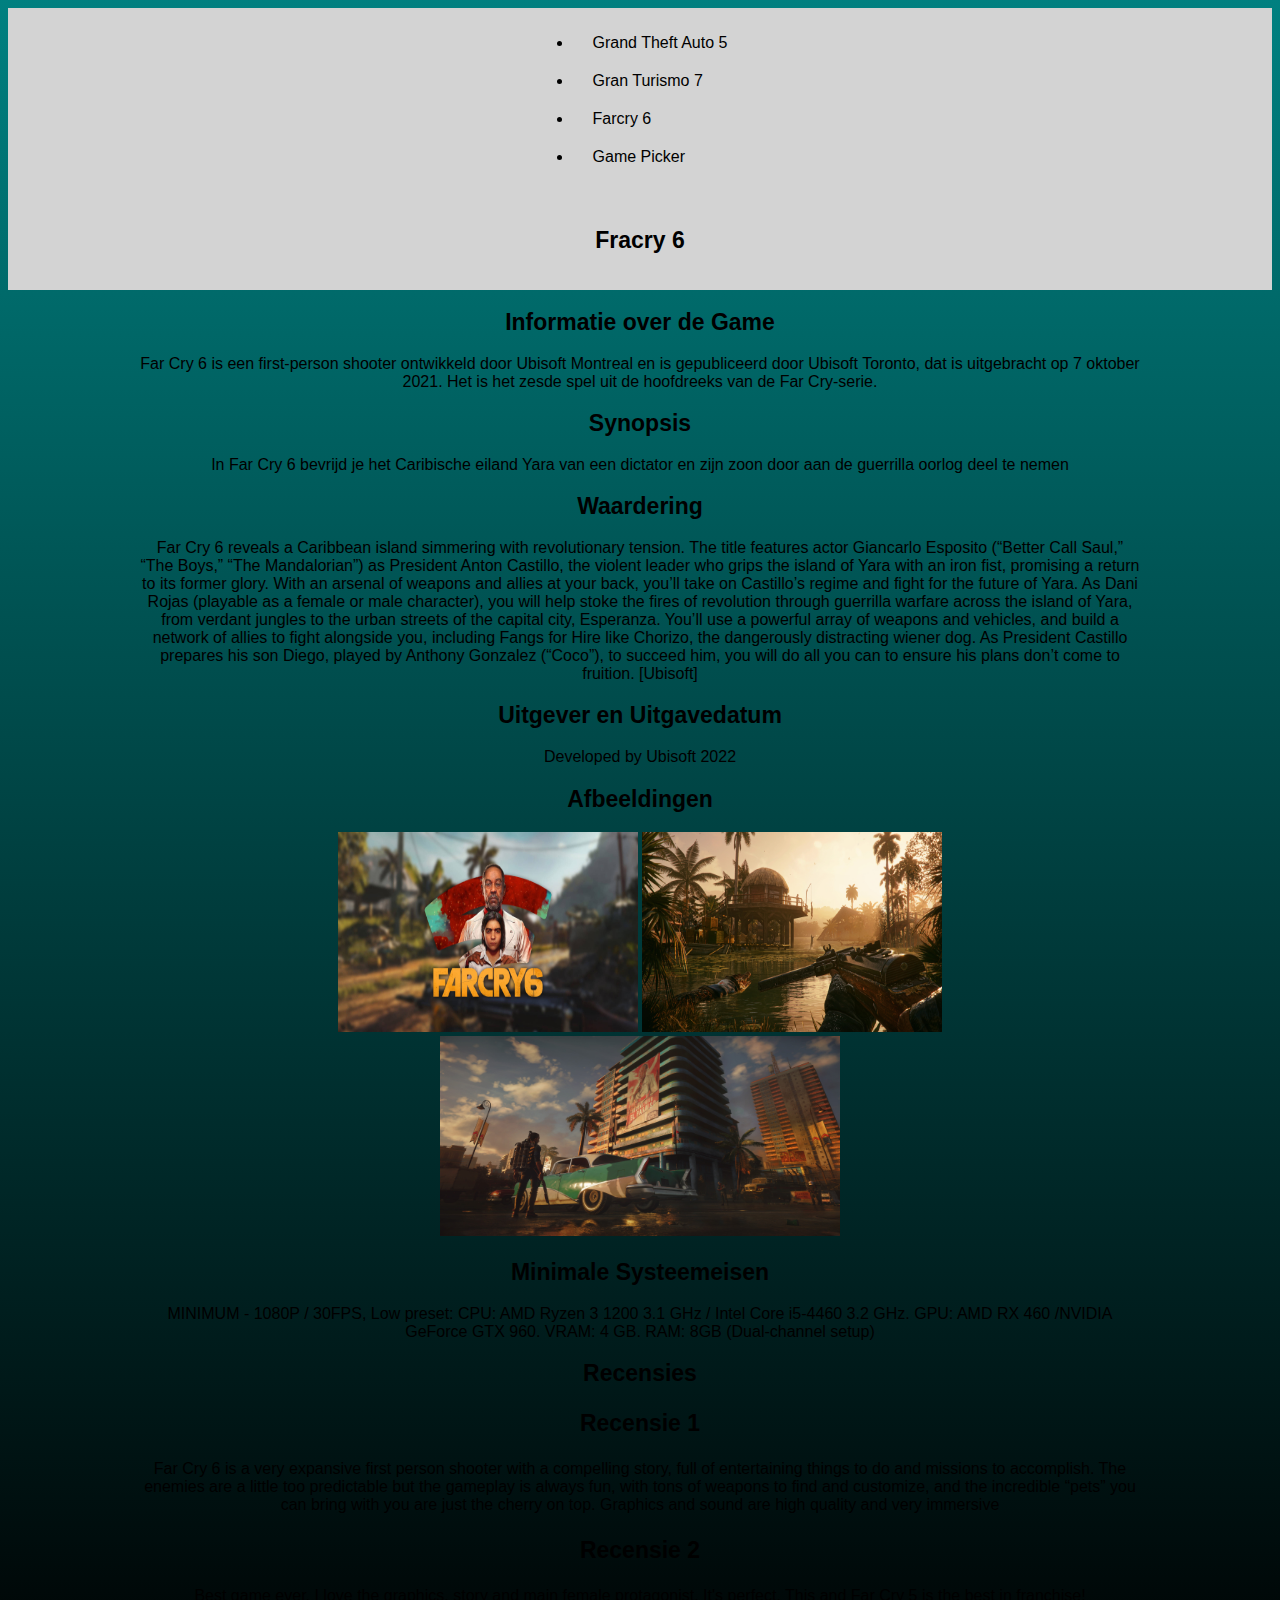
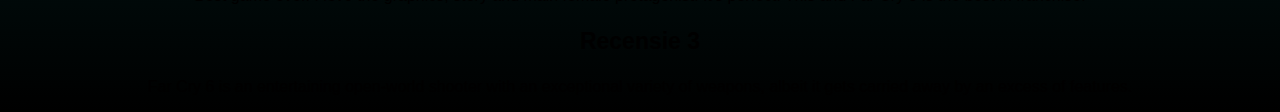
<file: Gameholder/game3.html>
<!DOCTYPE html>
<html>
  <head>
    <meta charset="UTF-8">
    <meta name="description" content="Informatie over de game">
    <meta name="keywords" content="game, informatie, synopsis, genre">
    <title>Naam van de Game</title>
    <link rel="stylesheet" type="text/css" href="style.css">
  </head>
  <body>
    <nav>
      <ul>
        <li><a href="game1.html">Grand Theft Auto 5</a></li>
        <li><a href="game2.html">Gran Turismo 7</a></li>
        <li><a href="game3.html">Farcry 6</a></li>
        <li><a href="gamepicker.html">Game Picker</a></li>
      </ul>
    </nav>
    <header>
      <h1>Fracry 6</h1>
    </header>
    <main>
      <section>
        <h2>Informatie over de Game</h2>
        <p>Far Cry 6 is een first-person shooter ontwikkeld door Ubisoft Montreal en is gepubliceerd door Ubisoft Toronto, dat is uitgebracht op 7 oktober 2021. Het is het zesde spel uit de hoofdreeks van de Far Cry-serie.</p>
      </section>
      <section>
        <h2>Synopsis</h2>
        <p>In Far Cry 6 bevrijd je het Caribische eiland Yara van een dictator en zijn zoon door aan de guerrilla oorlog deel te nemen</p>
      </section>
      <section>
        <h2>Waardering</h2>
        <p>Far Cry 6 reveals a Caribbean island simmering with revolutionary tension. The title features actor Giancarlo Esposito (“Better Call Saul,” “The Boys,” “The Mandalorian”) as President Anton Castillo, the violent leader who grips the island of Yara with an iron fist, promising a return to its former glory. With an arsenal of weapons and allies at your back, you’ll take on Castillo’s regime and fight for the future of Yara. As Dani Rojas (playable as a female or male character), you will help stoke the fires of revolution through guerrilla warfare across the island of Yara, from verdant jungles to the urban streets of the capital city, Esperanza. You’ll use a powerful array of weapons and vehicles, and build a network of allies to fight alongside you, including Fangs for Hire like Chorizo, the dangerously distracting wiener dog. As President Castillo prepares his son Diego, played by Anthony Gonzalez (“Coco”), to succeed him, you will do all you can to ensure his plans don’t come to fruition. [Ubisoft] </p>
      </section>
      <section>
        <h2>Uitgever en Uitgavedatum</h2>
        <p>Developed by Ubisoft 2022</p>
      </section>
      <section>
        <h2>Afbeeldingen</h2>
        <img src="images/farcry1.jpg" height="200px" width="300px">
        <img src="images/farcry2.jpg" height="200px" width="300px">
        <img src="images/farcry3.jpg" height="200px" width="400px">

      </section>
      <section>
        <h2>Minimale Systeemeisen</h2>
        <p>MINIMUM - 1080P / 30FPS, Low preset:
            CPU: AMD Ryzen 3 1200 3.1 GHz / Intel Core i5-4460 3.2 GHz. GPU: AMD RX 460 /NVIDIA GeForce GTX 960. VRAM: 4 GB. RAM: 8GB (Dual-channel setup)</p>
      </section>
      <section>
        <h2>Recensies</h2>
        <h3>Recensie 1</h3>
        <p>Far Cry 6 is a very expansive first person shooter with a compelling story, full of entertaining things to do and missions to accomplish. The enemies are a little too predictable but the gameplay is always fun, with tons of weapons to find and customize, and the incredible “pets” you can bring with you are just the cherry on top. Graphics and sound are high quality and very immersive</p>
        <h3>Recensie 2</h3>
        <p>Best game ever. I love the graphics, story and main female protagonist. It's perfect. This and Far Cry 5 is the best in franchise!</p>
        <h3>Recensie 3</h3>
        <p>Far Cry 6 is an entertaining open-world shooter with an exceptional variety of weapons, albeit it gets carried away by an excess of features.</p>
</file>
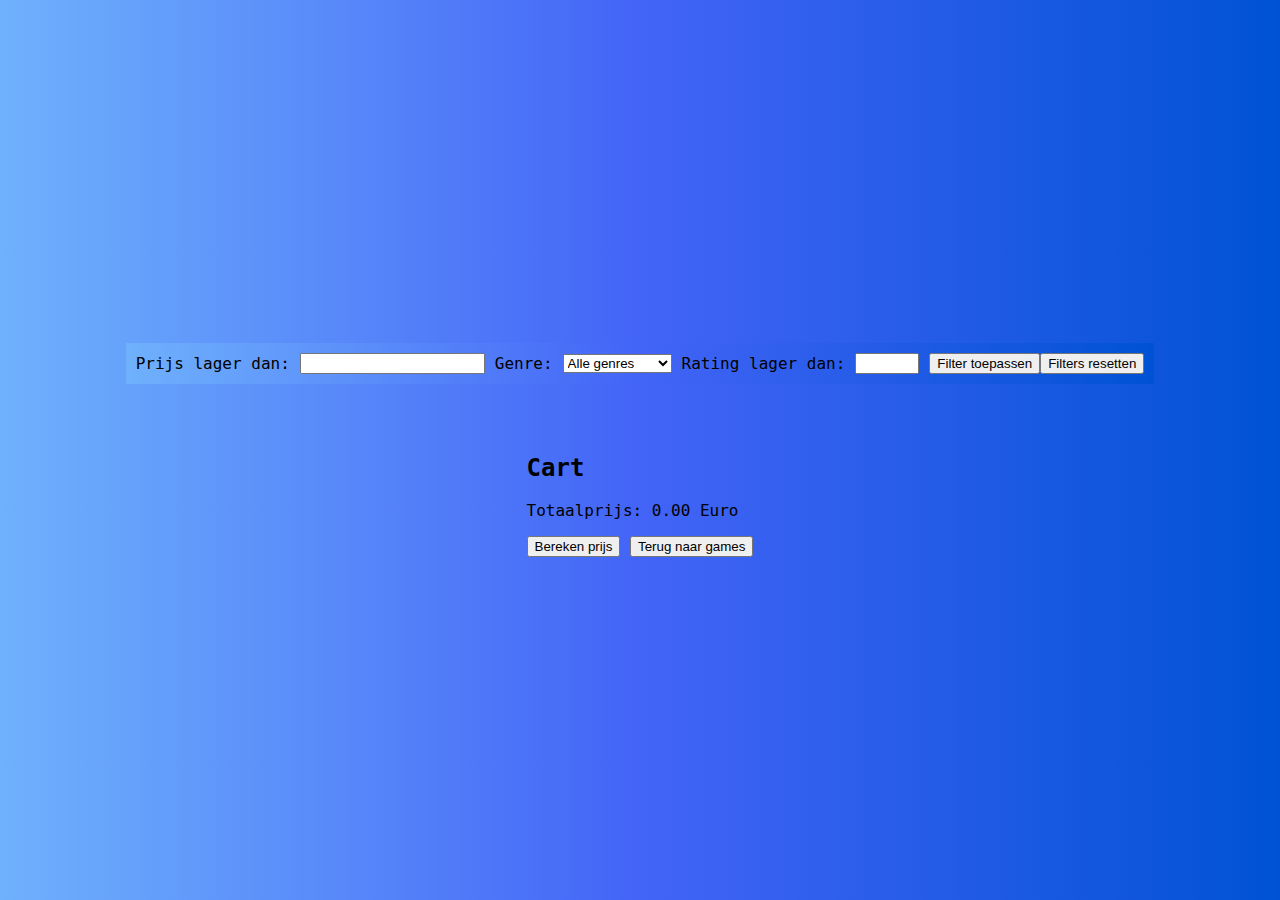
<file: Gamepicker-JS/gamepicker.html>
<!DOCTYPE html>
<html>
<head>
    <title>Game Store</title>
    <link rel="stylesheet" href="style.css">       
        
</head>
<body>
    <div id="filters">
        <label for="priceFilter">Prijs lager dan:</label>
        <input type="number" id="priceFilter" min="0" step="0.01">
        <br>
        <label for="genreFilter">Genre:</label>
        <select id="genreFilter">
            <option value="">Alle genres</option>
            <option value="FPS">FPS</option>
            <option value="MOBA">MOBA</option>
            <option value="Action">Action</option>
            <option value="RPG">RPG</option>
            <option value="Simulation">Simulation</option>
            <option value="Looter-shooter">Looter-shooter</option>
            <option value="Sport">Sport</option>
            <option value="Sandbox">Sandbox</option>
        </select>
        <br>
        <label for="ratingFilter">Rating lager dan:</label>
        <input type="number" id="ratingFilter" min="0" max="5" step="0.1">
        <br>
        <button onclick="applyFilters()">Filter toepassen</button>
        <button onclick="resetFilters()">Filters resetten</button>
    </div>

    <div id="gameList" class="game-list"></div>
    <div id="cart" class="cart">
        <h2>Cart</h2>
        <ul id="cartItems"></ul>
        <p>Totaalprijs: <span id="totalPrice">0.00</span> Euro</p>
        <button onclick="calculateTotalPrice(); showCart()">Bereken prijs</button>
        <button onclick="goBackToGames()">Terug naar games</button>
    </div>

    <script>
        var games = [
        {
                "title": "Counter-Strike: Global Offensive",
                "price": 0.00,
                "genre": "FPS",
                "rating": 4
            },   
            {
                "title": "Dota 2",
                "price": 0.00,
                "genre": "MOBA",
                "rating": 3
            },
            {
                "title": "Goose Goose Duck",
                "price": 4.99,
                "genre": "Action",
                "rating": 2
            },
            {
                "title": "Apex Legends",
                "price": 0.00,
                "genre": "FPS",
                "rating": 4
            },
            {
                "title": "PUBG: BATTLEGROUNDS",
                "price": 29.99,
                "genre": "FPS",
                "rating": 5
            },
            {
                "title": "Lost Ark",
                "price": 49.99,
                "genre": "Action",
                "rating": 1
            },
            {
                "title": "Grand Theft Auto V",
                "price": 29.99,
                "genre": "FPS",
                "rating": 3
            },
            {
                "title": "Call of Duty®: Modern Warfare® II | Warzone™ 2.0",
                "price": 19.99,
                "genre": "FPS",
                "rating": 3
            },
            {
                "title": "Team Fortress 2",
                "price": 0.00,
                "genre": "FPS",
                "rating": 5
            },
            {
                "title": "Rust",
                "price": 39.99,
                "genre": "Action",
                "rating": 5
            },
            {
                "title": "Unturned",
                "price": 0.00,
                "genre": "RPG",
                "rating": 1
            },
            {
                "title": "ELDEN RING",
                "price": 59.99,
                "genre": "RPG",
                "rating": 5
            },
            {
                "title": "ARK: Survival Evolved",
                "price": 10.00,
                "genre": "RPG",
                "rating": 1
            },
            {
                "title": "War Thunder",
                "price": 0.00,
                "genre": "Simulation",
                "rating": 2
            },
            {
                "title": "Sid Meier's Civilization VI",
                "price": 29.99,
                "genre": "Simulation",
                "rating": 3
            },
            {
                "title": "Football Manager 2023",
                "price": 59.99,
                "genre": "Simulation",
                "rating": 3
            },
            {
                "title": "Warframe",
                "price": 0.00,
                "genre": "Looter-shooter",
                "rating": 3
            },
            {
                "title": "EA SPORTS™ FIFA 23",
                "price": 59.99,
                "genre": "Sport",
                "rating": 1
            },
            {
                "title": "Destiny 2",
                "price": 0.00,
                "genre": "FPS",
                "rating": 5
            },
            {
                "title": "Red Dead Redemption 2",
                "price": 59.99,
                "genre": "RPG",
                "rating": 4
            },
            {
                "title": "Tom Clancy's Rainbow Six Siege",
                "price": 19.99,
                "genre": "Simulation",
                "rating": 3
            },
            {
                "title": "The Witcher 3: Wild Hunt",
                "price": 39.99,
                "genre": "RPG",
                "rating": 4
            },
            {
                "title": "Terraria",
                "price": 9.99,
                "genre": "Sandbox",
                "rating": 2
            },
            {
                "title": "Stardew Valley",
                "price": 14.99,
                "genre": "Sandbox",
                "rating": 1
            },
            {
                "title": "Left 4 Dead 2",
                "price": 9.99,
                "genre": "FPS",
                "rating": 4
            },
            {
                "title": "Don't Starve Together",
                "price": 5.09,
                "genre": "RPG",
                "rating": 3
            },
            {
                "title": "MIR4",
                "price": 19.99,
                "genre": "RPG",
                "rating": 3
            },
            {
                "title": "PAYDAY 2",
                "price": 9.99,
                "genre": "Action",
                "rating": 2
            },
            {
                "title": "Path of Exile",
                "price": 0.00,
                "genre": "RPG",
                "rating": 4
            },
            {
                "title": "Project Zomboid",
                "price": 14.99,
                "genre": "Simulation",
                "rating": 4
            },
            {
                "title": "Valheim",
                "price": 19.99,
                "genre": "Sandbox",
                "rating": 5
            },
            {
                "title": "DayZ",
                "price": 44.99,
                "genre": "Simulation",
                "rating": 3
            }
            // Spelleninformatie hier
        ];

        var cartItems = [];
        var totalPrice = 0.00;

        function generateGameList() {
            var gameListContainer = document.getElementById("gameList");
            gameListContainer.innerHTML = ""; // Clear the game list

            var priceFilter = document.getElementById("priceFilter").value;
            var genreFilter = document.getElementById("genreFilter").value;
            var ratingFilter = document.getElementById("ratingFilter").value;

            for (var i = 0; i < games.length; i++) {
                var game = games[i];

                if (game.price <= priceFilter && (genreFilter === "" || game.genre === genreFilter) && game.rating <= ratingFilter) {
                    var gameElement = document.createElement("div");
                    gameElement.classList.add("game");

                    var titleElement = document.createElement("h3");
                    titleElement.textContent = game.title;
                    gameElement.appendChild(titleElement);

                    var priceElement = document.createElement("p");
                    priceElement.textContent = "Prijs: €" + game.price.toFixed(2);
                    gameElement.appendChild(priceElement);

                    var genreElement = document.createElement("p");
                    genreElement.textContent = "Genre: " + game.genre;
                    gameElement.appendChild(genreElement);

                    var ratingElement = document.createElement("p");
                    ratingElement.textContent = "Beoordeling: " + game.rating + "/5";
                    gameElement.appendChild(ratingElement);

                    var addButton = document.createElement("button");
                    addButton.textContent = "Voeg toe aan winkelmandje";
                    addButton.addEventListener("click", function(game) {
                        return function() {
                            addToCart(game);
                            alert("Het spel " + game.title + " is toegevoegd aan het winkelmandje.");
                        };
                    }(game));
                    gameElement.appendChild(addButton);

                    gameListContainer.appendChild(gameElement);
                }
            }
        }

        function applyFilters() {
            generateGameList();
        }

        function resetFilters() {
            document.getElementById("priceFilter").value = "";
            document.getElementById("genreFilter").value = "";
            document.getElementById("ratingFilter").value = "";
            generateGameList();
        }

        function addToCart(game) {
            cartItems.push(game);
        }

        function removeFromCart(gameIndex) {
            cartItems.splice(gameIndex, 1);
            updateCart();
        }

        function updateCart() {
            var cartItemsContainer = document.getElementById("cartItems");
            cartItemsContainer.innerHTML = ""; // Clear the cart items

            for (var i = 0; i < cartItems.length; i++) {
                var game = cartItems[i];

                var cartItemElement = document.createElement("li");
                cartItemElement.textContent = game.title + " - €" + game.price.toFixed(2);

                var removeButton = document.createElement("button");
                removeButton.textContent = "Verwijder";
                removeButton.addEventListener("click", function(gameIndex) {
                    return function() {
                        removeFromCart(gameIndex);
                    };
                }(i));

                cartItemElement.appendChild(removeButton);
                cartItemsContainer.appendChild(cartItemElement);
            }

            var totalPriceElement = document.getElementById("totalPrice");
            totalPriceElement.textContent = totalPrice.toFixed(2);
        }

        function calculateTotalPrice() {
            totalPrice = 0;

            for (var i = 0; i < cartItems.length; i++) {
                var game = cartItems[i];
                totalPrice += game.price;
            }

            updateCart();
        }

        function showCart() {
            var gameListContainer = document.getElementById("gameList");
            var cartContainer = document.getElementById("cart");

            gameListContainer.style.display = "none";
            cartContainer.style.display = "block";
        }

        function goBackToGames() {
            var gameListContainer = document.getElementById("gameList");
            var cartContainer = document.getElementById("cart");

            gameListContainer.style.display = "grid";
            cartContainer.style.display = "none";
        }

        generateGameList();
    </script>
</body>
</html>
</file>
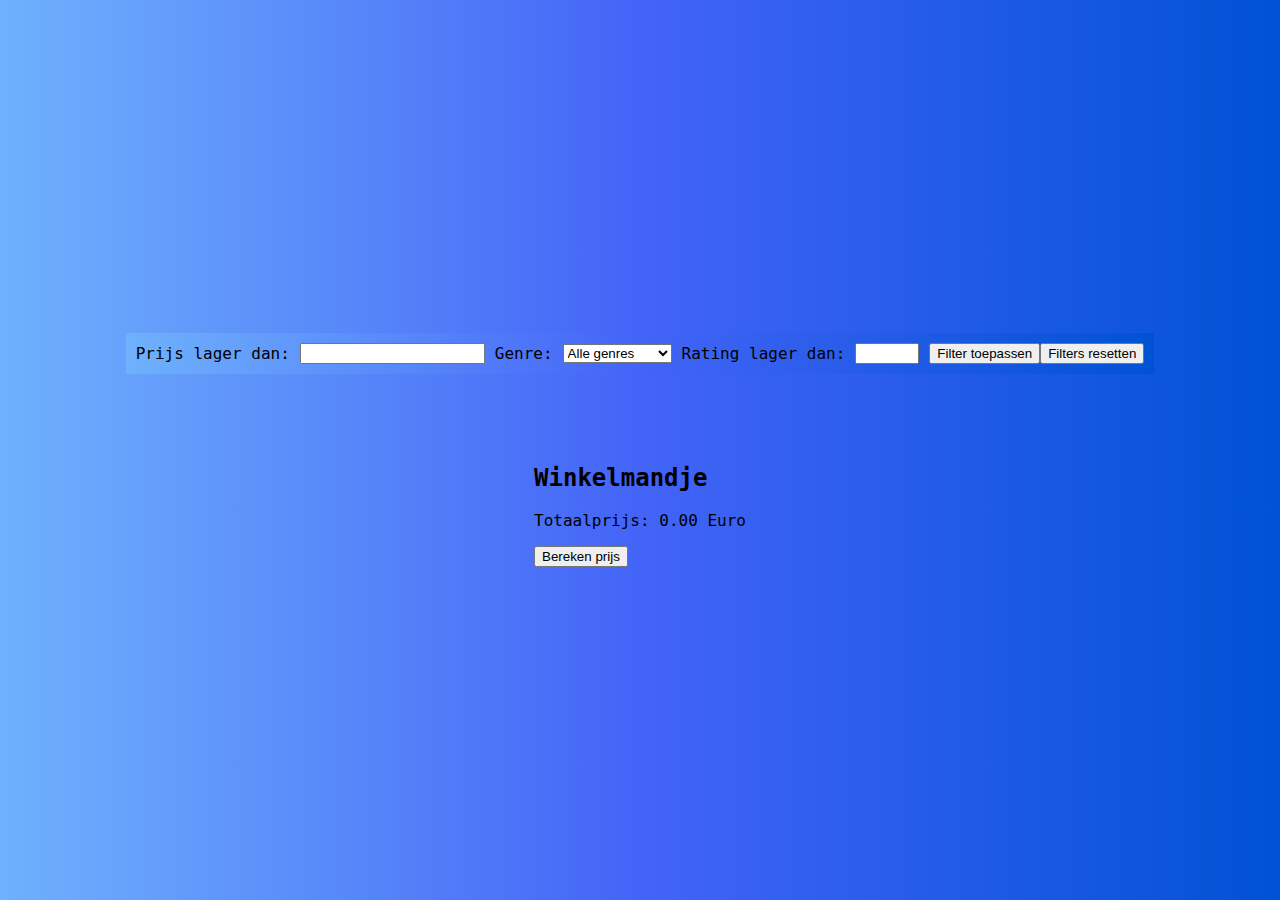
<file: Gamepicker-JS/test.html>
<!DOCTYPE html>
<html>
<head>
    <title>Game Store</title>
    <link rel="stylesheet" href="style.css">
    <style>
        .game {
            margin-bottom: 20px;
        }
 
        .cart {
            margin-top: 20px;
        }

        .cart-item {
            display: flex;
            justify-content: space-between;
            align-items: center;
            margin-bottom: 10px;
        }

        .cart-item button {
            margin-left: 10px;
        }

        .total-price {
            font-weight: bold;
        }
    </style>
</head>
<body>
    <div id="filters">
        <label for="priceFilter">Prijs lager dan:</label>
        <input type="number" id="priceFilter" min="0" step="0.01">
        <br>
        <label for="genreFilter">Genre:</label>
        <select id="genreFilter">
            <option value="">Alle genres</option>
            <option value="FPS">FPS</option>
            <option value="MOBA">MOBA</option>
            <option value="Action">Action</option>
            <option value="RPG">RPG</option>
            <option value="Simulation">Simulation</option>
            <option value="Looter-shooter">Looter-shooter</option>
            <option value="Sport">Sport</option>
            <option value="Sandbox">Sandbox</option>
            
            <!-- Voeg hier andere genre-opties toe -->
        </select>
        <br>
        <label for="ratingFilter">Rating lager dan:</label>
        <input type="number" id="ratingFilter" min="0" max="5" step="0.1">
        <br>
        <button onclick="applyFilters()">Filter toepassen</button>
        <button onclick="resetFilters()">Filters resetten</button>
    </div>

    <div id="gameList"></div>
    <div id="cart" class="cart">
        <h2>Winkelmandje</h2>
        <ul id="cartItems"></ul>
        <p>Totaalprijs: <span id="totalPrice">0.00</span> Euro</p>
        <button onclick="calculateTotalPrice()">Bereken prijs</button>
    </div>

    <script>
        var games = [
            {
                "title": "Counter-Strike: Global Offensive",
                "price": 0.00,
                "genre": "FPS",
                "rating": 4
            },   
            {
                "title": "Dota 2",
                "price": 0.00,
                "genre": "MOBA",
                "rating": 3
            },
            // Voeg hier de andere spellen toe...
            {
        "title": "Goose Goose Duck",
        "price": 4.99,
        "genre": "Action",
        "rating": 2
    },
    {
        "title": "Apex Legends",
        "price": 0.00,
        "genre": "FPS",
        "rating": 4
    },
    {
        "title": "PUBG: BATTLEGROUNDS",
        "price": 29.99,
        "genre": "FPS",
        "rating": 5
    },
    {
        "title": "Lost Ark",
        "price": 49.99,
        "genre": "Action",
        "rating": 1
    },
    {
        "title": "Grand Theft Auto V",
        "price": 29.99,
        "genre": "FPS",
        "rating": 3
    },
    {
        "title": "Call of Duty®: Modern Warfare® II | Warzone™ 2.0",
        "price": 19.99,
        "genre": "FPS",
        "rating": 3
    },
    {
        "title": "Team Fortress 2",
        "price": 0.00,
        "genre": "FPS",
        "rating": 5
    },
    {
        "title": "Rust",
        "price": 39.99,
        "genre": "Action",
        "rating": 5
    },
    {
        "title": "Unturned",
        "price": 0.00,
        "genre": "RPG",
        "rating": 1
    },
    {
        "title": "ELDEN RING",
        "price": 59.99,
        "genre": "RPG",
        "rating": 5
    },
    {
        "title": "ARK: Survival Evolved",
        "price": 10.00,
        "genre": "RPG",
        "rating": 1
    },
    {
        "title": "War Thunder",
        "price": 0.00,
        "genre": "Simulation",
        "rating": 2
    },
    {
        "title": "Sid Meier's Civilization VI",
        "price": 29.99,
        "genre": "Simulation",
        "rating": 3
    },
    {
        "title": "Football Manager 2023",
        "price": 59.99,
        "genre": "Simulation",
        "rating": 3
    },
    {
        "title": "Warframe",
        "price": 0.00,
        "genre": "Looter-shooter",
        "rating": 3
    },
    {
        "title": "EA SPORTS™ FIFA 23",
        "price": 59.99,
        "genre": "Sport",
        "rating": 1
    },
    {
        "title": "Destiny 2",
        "price": 0.00,
        "genre": "FPS",
        "rating": 5
    },
    {
        "title": "Red Dead Redemption 2",
        "price": 59.99,
        "genre": "RPG",
        "rating": 4
    },
    {
        "title": "Tom Clancy's Rainbow Six Siege",
        "price": 19.99,
        "genre": "Simulation",
        "rating": 3
    },
    {
        "title": "The Witcher 3: Wild Hunt",
        "price": 39.99,
        "genre": "RPG",
        "rating": 4
    },
    {
        "title": "Terraria",
        "price": 9.99,
        "genre": "Sandbox",
        "rating": 2
    },
    {
        "title": "Stardew Valley",
        "price": 14.99,
        "genre": "Sandbox",
        "rating": 1
    },
    {
        "title": "Left 4 Dead 2",
        "price": 9.99,
        "genre": "FPS",
        "rating": 4
    },
    {
        "title": "Don't Starve Together",
        "price": 5.09,
        "genre": "RPG",
        "rating": 3
    },
    {
        "title": "MIR4",
        "price": 19.99,
        "genre": "RPG",
        "rating": 3
    },
    {
        "title": "PAYDAY 2",
        "price": 9.99,
        "genre": "Action",
        "rating": 2
    },
    {
        "title": "Path of Exile",
        "price": 0.00,
        "genre": "RPG",
        "rating": 4
    },
    {
        "title": "Project Zomboid",
        "price": 14.99,
        "genre": "Simulation",
        "rating": 4
    },
    {
        "title": "Valheim",
        "price": 19.99,
        "genre": "Sandbox",
        "rating": 5
    },
    {
        "title": "DayZ",
        "price": 44.99,
        "genre": "Simulation",
        "rating": 3
    }
        ];

        var cartItems = [];
        var totalPrice = 0.00;

        function generateGameList() {
            var gameListContainer = document.getElementById("gameList");
            gameListContainer.innerHTML = ""; // Clear the game list

            var priceFilter = document.getElementById("priceFilter").value;
            var genreFilter = document.getElementById("genreFilter").value;
            var ratingFilter = document.getElementById("ratingFilter").value;

            for (var i = 0; i < games.length; i++) {
                var game = games[i];

                if (game.price <= priceFilter && (genreFilter === "" || game.genre === genreFilter) && game.rating <= ratingFilter) {
                    var gameElement = document.createElement("div");
                    gameElement.classList.add("game");

                    var titleElement = document.createElement("h3");
                    titleElement.textContent = game.title;
                    gameElement.appendChild(titleElement);

                    var priceElement = document.createElement("p");
                    priceElement.textContent = "Prijs: €" + game.price.toFixed(2);
                    gameElement.appendChild(priceElement);

                    var genreElement = document.createElement("p");
                    genreElement.textContent = "Genre: " + game.genre;
                    gameElement.appendChild(genreElement);

                    var ratingElement = document.createElement("p");
                    ratingElement.textContent = "Beoordeling: " + game.rating + "/5";
                    gameElement.appendChild(ratingElement);

                    var addButton = document.createElement("button");
                    addButton.textContent = "Voeg toe";
                    addButton.addEventListener("click", addToCart.bind(null, game));
                    gameElement.appendChild(addButton);

                    gameListContainer.appendChild(gameElement);
                }
            }
        }

        function addToCart(game) {
            cartItems.push(game);
            totalPrice += game.price;

            updateCart();
        }

        function removeFromCart(index) {
            var removedGame = cartItems.splice(index, 1)[0];
            totalPrice -= removedGame.price;

            updateCart();
        }

        function updateCart() {
            var cartItemsContainer = document.getElementById("cartItems");
            var totalPriceElement = document.getElementById("totalPrice");

            cartItemsContainer.innerHTML = "";
            for (var i = 0; i < cartItems.length; i++) {
                var cartItem = cartItems[i];

                var cartItemElement = document.createElement("li");
                cartItemElement.classList.add("cart-item");

                var titleElement = document.createElement("span");
                titleElement.textContent = cartItem.title;
                cartItemElement.appendChild(titleElement);

                var priceElement = document.createElement("span");
                priceElement.textContent = "€" + cartItem.price.toFixed(2);
                cartItemElement.appendChild(priceElement);

                var editButton = document.createElement("button");
                editButton.textContent = "Bewerk";
                editButton.addEventListener("click", editCartItem.bind(null, i));
                cartItemElement.appendChild(editButton);

                var removeButton = document.createElement("button");
                removeButton.textContent = "Verwijder";
                removeButton.addEventListener("click", removeFromCart.bind(null, i));
                cartItemElement.appendChild(removeButton);

                cartItemsContainer.appendChild(cartItemElement);
            }

            totalPriceElement.textContent = totalPrice.toFixed(2);

            var cart = document.getElementById("cart");
            cart.style.display = cartItems.length > 0 ? "block" : "none";
        }

        function editCartItem(index) {
            // Implementeer de logica om een spel in het winkelmandje te bewerken
            // bijvoorbeeld: het aantal exemplaren verhogen/verlagen, opties toevoegen, etc.
            // Je kunt de index van het spel in de cartItems-array gebruiken om het spel te identificeren.
            // Pas de code hieronder aan om de gewenste bewerkingen uit te voeren.

            console.log("Edit cart item at index:", index);
        }

        function calculateTotalPrice() {
            // Bereken de totaalprijs van de spellen in het winkelmandje
            // en update de weergave van de totaalprijs

            console.log("Total price calculated");
        }

        function applyFilters() {
            generateGameList();
        }

        function resetFilters() {
            document.getElementById("priceFilter").value = "";
            document.getElementById("genreFilter").value = "";
            document.getElementById("ratingFilter").value = "";

            generateGameList();
        }

        generateGameList();
    </script>

</body>
</html>
</file>
<file: style.css>
.title1{
    font-size: 10vh;
    font-family: monospace;
}

p{
    font-family: sans-serif;
    font-size: 30px;

}

.title2{
    font-size: 5vh;
    font-family: monospace;
}

.ulist{
    font-size: 40px;
}

.title3{
    font-size: 5vh;
    font-family: monospace;
}

li{
    margin: 10px;
}

.tip{
    background-color: aqua;
    text-align: center;
    
    font-size: 15px;
}
</file>
<file: Gameholder/style.css>
body {
    font-family: sans-serif;
    background-color: royalblue;
    background-image: linear-gradient(teal, black);
  }
  
  h1, h2, h3 {
    font-size: 23px;
  }
  
  .reviews p {
    font-family: serif;
  }
  
  nav {
    display: flex;
    justify-content: center;
    background-color: lightgray;
  }
  
  nav a {
    display: block;
    padding: 10px 20px;
    text-decoration: none;
    color: black;
  }
  
  header {
    display: flex;
    justify-content: center;
    background-color: lightgray;
    padding: 20px 0;
  }
  
  main {
    width: 1000px;
    margin: 0 auto;
    text-align: center;
  }
  
  footer {
    display: flex;
    justify-content: center;
    background-color: lightgray;
    padding: 20px 0;
  }
  
  .game-info {
    display: flex;
    justify-content: space-between;
    margin-bottom: 20px;
  }
  
  .game-synopsis {
    width: 60%;
    text-align: left;
  }
  
  .game-details {
    width: 30%;
    text-align: left;
  }
  
  .game-details ul {
    list-style-type: none;
    padding: 0;
  }
  
  .game-reviews {
    margin-top: 20px;
  }
</file>
<file: Gamepicker-JS/style.css>
/* Algemene stijlen */
body {
    font-family: monospace, sans-serif;
    margin: 0;
    padding: 0;
    background-color: #f0f0f0;
    background: #0052D4;  /* fallback for old browsers */
    background: -webkit-linear-gradient(to right, #6FB1FC, #4364F7, #0052D4);  /* Chrome 10-25, Safari 5.1-6 */
    background: linear-gradient(to right, #6FB1FC, #4364F7, #0052D4); /* W3C, IE 10+/ Edge, Firefox 16+, Chrome 26+, Opera 12+, Safari 7+ */

  }
  
  .container {
    max-width: 600px;
    width: 100%;
    background-color: #007bff;
    padding: 20px;
    box-shadow: 0 0 10px rgba(0, 0, 0, 0.1);
    margin: 0 auto;
    text-align: center;
    
  }
  
  h2 {
    margin-top: 0;
  }

  #filters {
    position: sticky;
    top: 0;
    background-color: #6FB1FC;
    padding: 10px;
    z-index: 1;
    background: #0052D4;  /* fallback for old browsers */
    background: -webkit-linear-gradient(to right, #6FB1FC, #4364F7, #0052D4);  /* Chrome 10-25, Safari 5.1-6 */
    background: linear-gradient(to right, #6FB1FC, #4364F7, #0052D4); /* W3C, IE 10+/ Edge, Firefox 16+, Chrome 26+, Opera 12+, Safari 7+ */

    

}

#gameList {
    margin-top: 50px;
}
  
  /* Navigatiebalk */
  .navbar {
    display: flex;
    justify-content: center;
    align-items: center;
    margin-bottom: 20px;
  }
  
  .navbar ul {
    list-style-type: none;
    padding: 0;
    margin: 0;
    display: flex;
  }
  
  .navbar li {
    margin-right: 10px;
  }
  
  .navbar a {
    text-decoration: none;
    padding: 8px 16px;
    font-size: 14px;
    color: #007bff;
    border-radius: 3px;
    transition: background-color 0.3s ease;
  }
  
  .navbar a:hover {
    background-color: #f0f0f0;
  }
  
  /* Game-lijst */
  #gameList {
    display: flex;
    flex-wrap: wrap;
    justify-content: center;
  }
  
  .game {
    width: 45%;
    border: 1px solid #ddd;
    padding: 10px;
    margin-bottom: 20px;
    text-align: left;
  }
  
  .game h3 {
    margin-top: 0;
    display: inline-block;
  }
  
  .game button {
    float: right;
  }
  
  body {
    display: flex;
    flex-direction: column;
    align-items: center;
    justify-content: center;
    min-height: 100vh;
}

#filters {
    display: flex;
    justify-content: center;
    align-items: center;
    margin-bottom: 20px;
}

#filters label,
#filters select,
#filters input {
    margin-right: 10px;
}

#gameList {
    display: grid;
    grid-template-columns: repeat(2, 1fr);
    gap: 20px;
    justify-items: center;
    align-items: start;
}

.game {
    text-align: center;
}

.game h3 {
    margin-bottom: 10px;
}

.game button {
    margin-top: 10px;
}












.game {
    text-align: center;
    border: 1px solid #ccc;
    border-radius: 10px;
    padding: 20px;
    margin-bottom: 20px;
    box-shadow: 0 2px 4px rgba(0, 0, 0, 0.1);
    transition: transform 0.3s ease-in-out;
}

.game:hover {
    transform: translateY(-5px);
}

.game h3 {
    margin-bottom: 10px;
}

.game p {
    margin-bottom: 5px;
}

.game button {
    margin-top: 10px;
}


.game {
  border: 1px solid #ccc;
  padding: 10px;
  margin-bottom: 10px;
}

.game h3 {
  margin-top: 0;
}

.game p {
  margin: 5px 0;
}

.game button {
  background-color: #4CAF50;
  color: white;
  border: none;
  padding: 5px 10px;
  cursor: pointer;
}

.game button:hover {
  background-color: #45a049;
}

.cart-item {
  display: flex;
  justify-content: space-between;
  align-items: center;
  margin-bottom: 5px;
}

.cart-item button {
  background-color: #f44336;
}

.cart-item button:hover {
  background-color: #d32f2f;
}
</file>
<file: Gamecatalog/style.css>
/* Reset default browser styles */
* {
    box-sizing: border-box;
    margin: 0;
    padding: 0;
  }
  
  /* Body styles */
  body {
    font-family: Arial, sans-serif;
    font-size: 16px;
    line-height: 1.5;
    background-color: white;
  }
  
  /* Container styles */
  main {
    max-width: 1000px;
    margin: 0 auto;
    padding: 20px;
    background-color: #fff;
    border: 1px solid #ddd;
  }
  
  /* Header styles */
  header {
    display: flex;
    justify-content: space-between;
    align-items: center;
    padding: 10px;
    border-bottom: 1px solid #ddd;
  }
  
  /* Navigation styles */
  nav ul {
    display: flex;
  }
  
  nav li {
    list-style: none;
    margin-right: 20px;
    margin-top: 20px;

  }
  
  nav a {
    text-decoration: none;
    color: #333;
    background-color: #d1f0ff;
    border: 1px solid #333;
    padding: 5px 10px;
    margin-top: 20px;

  }
  
  nav a:hover {
    background-color: #333;
    color: #fff;
  }
  
  /* Section styles */
  section {
    position: relative;
    margin: 20px 0;
    border-top: 1px solid #ddd;
    padding: 20px 0;
    right: 200px;
  }
  
.info1{
    border: 3px solid black;
    position: relative;

  }



.info2{
    border: 3px solid black;
    position: relative;
    left: 800px;
    bottom: 200px;
}

.images{
    position: relative;
    bottom: 200px;
    margin-top: 30px;
}

.specs{
    position: relative;
    bottom: 200px;
    margin-top: 20px;
}

.recensies{
    position: relative;
    bottom: 200px;
    margin-top: 20px;
}



  .btn {
    text-decoration: none;
    color: #000000;
    background-color: #bbeaff;
    border: 1px solid #006461;
    padding: 5px 10px;
  }
  
  .btn:hover {
    background-color: #333;
    color: #fff;
  }

  #picker{
    position: relative;
    margin-top: 20px;
    left: 950px;
  }

  /* Reset standaard marges en paddings */
body, h1, h2, h3, h4, p, ul, li {
  margin: 0;
  padding: 0;
}

/* Stijl voor de navigatiebalk */
nav {
  background-color: #f2f2f2;
  padding: 10px;
}

nav ul {
  list-style-type: none;
}

nav li {
  display: inline;
  margin-right: 10px;
}

nav li a {
  text-decoration: none;
  color: #333;
}

/* Stijl voor de koptekst */
header {
  background-color: #333;
  color: #fff;
  padding: 20px;
}

/* Stijl voor de hoofdtitel */
h1 {
  font-size: 24px;
}

/* Stijl voor de hoofdsectie */
section {
  margin: 20px;
}

/* Stijl voor de subtitels */
h2, h3, h4 {
  margin-bottom: 10px;
}

/* Stijl voor de afbeeldingen */
img {
  max-width: 100%;
  height: auto;
  margin-bottom: 10px;
}

/* Stijl voor de lijst met systeemvereisten */
ul {
  list-style-type: disc;
  margin-left: 20px;
  margin-bottom: 10px;
}

/* Stijl voor de reviews */
article {
  margin-bottom: 20px;
}

/* Stijl voor de reviewtitels */
h4 {
  margin-bottom: 5px;
}

/* Stijl voor de reviewtekst */
p {
  line-height: 1.5;
}
</file>
